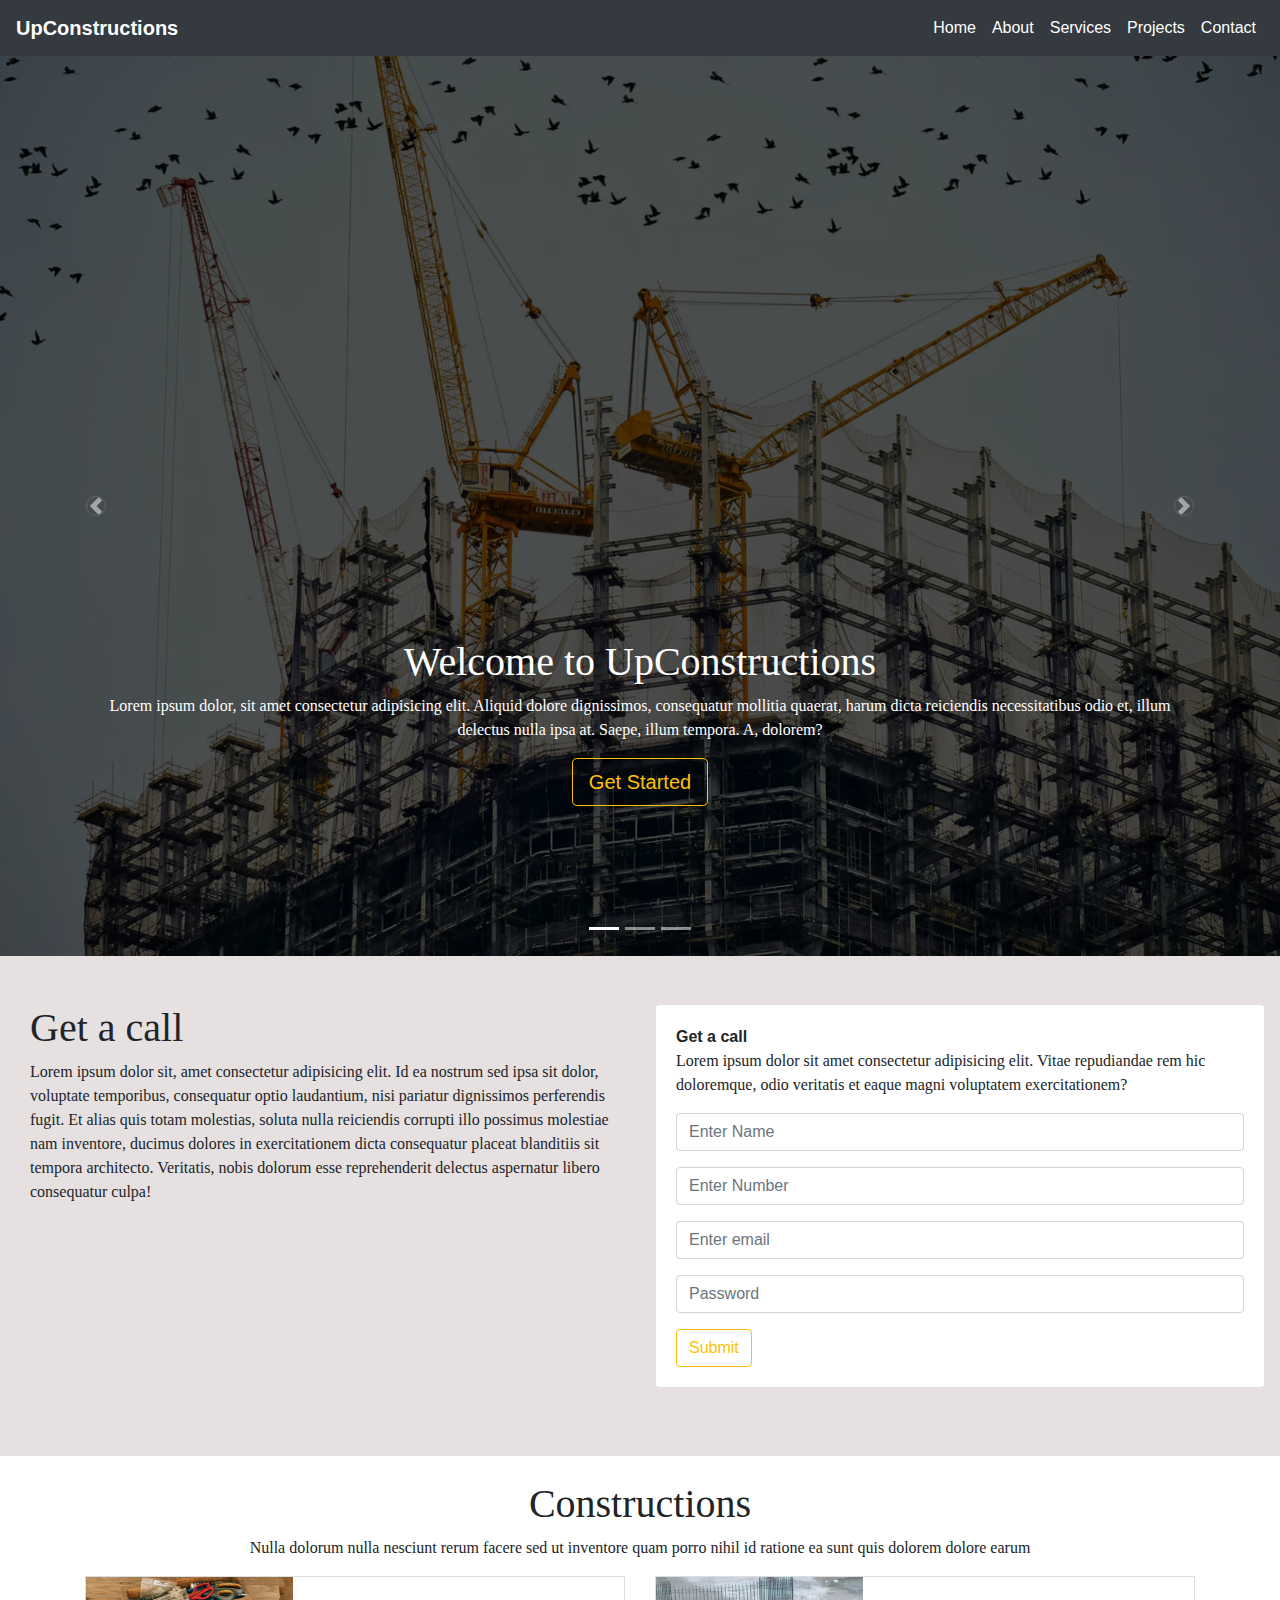
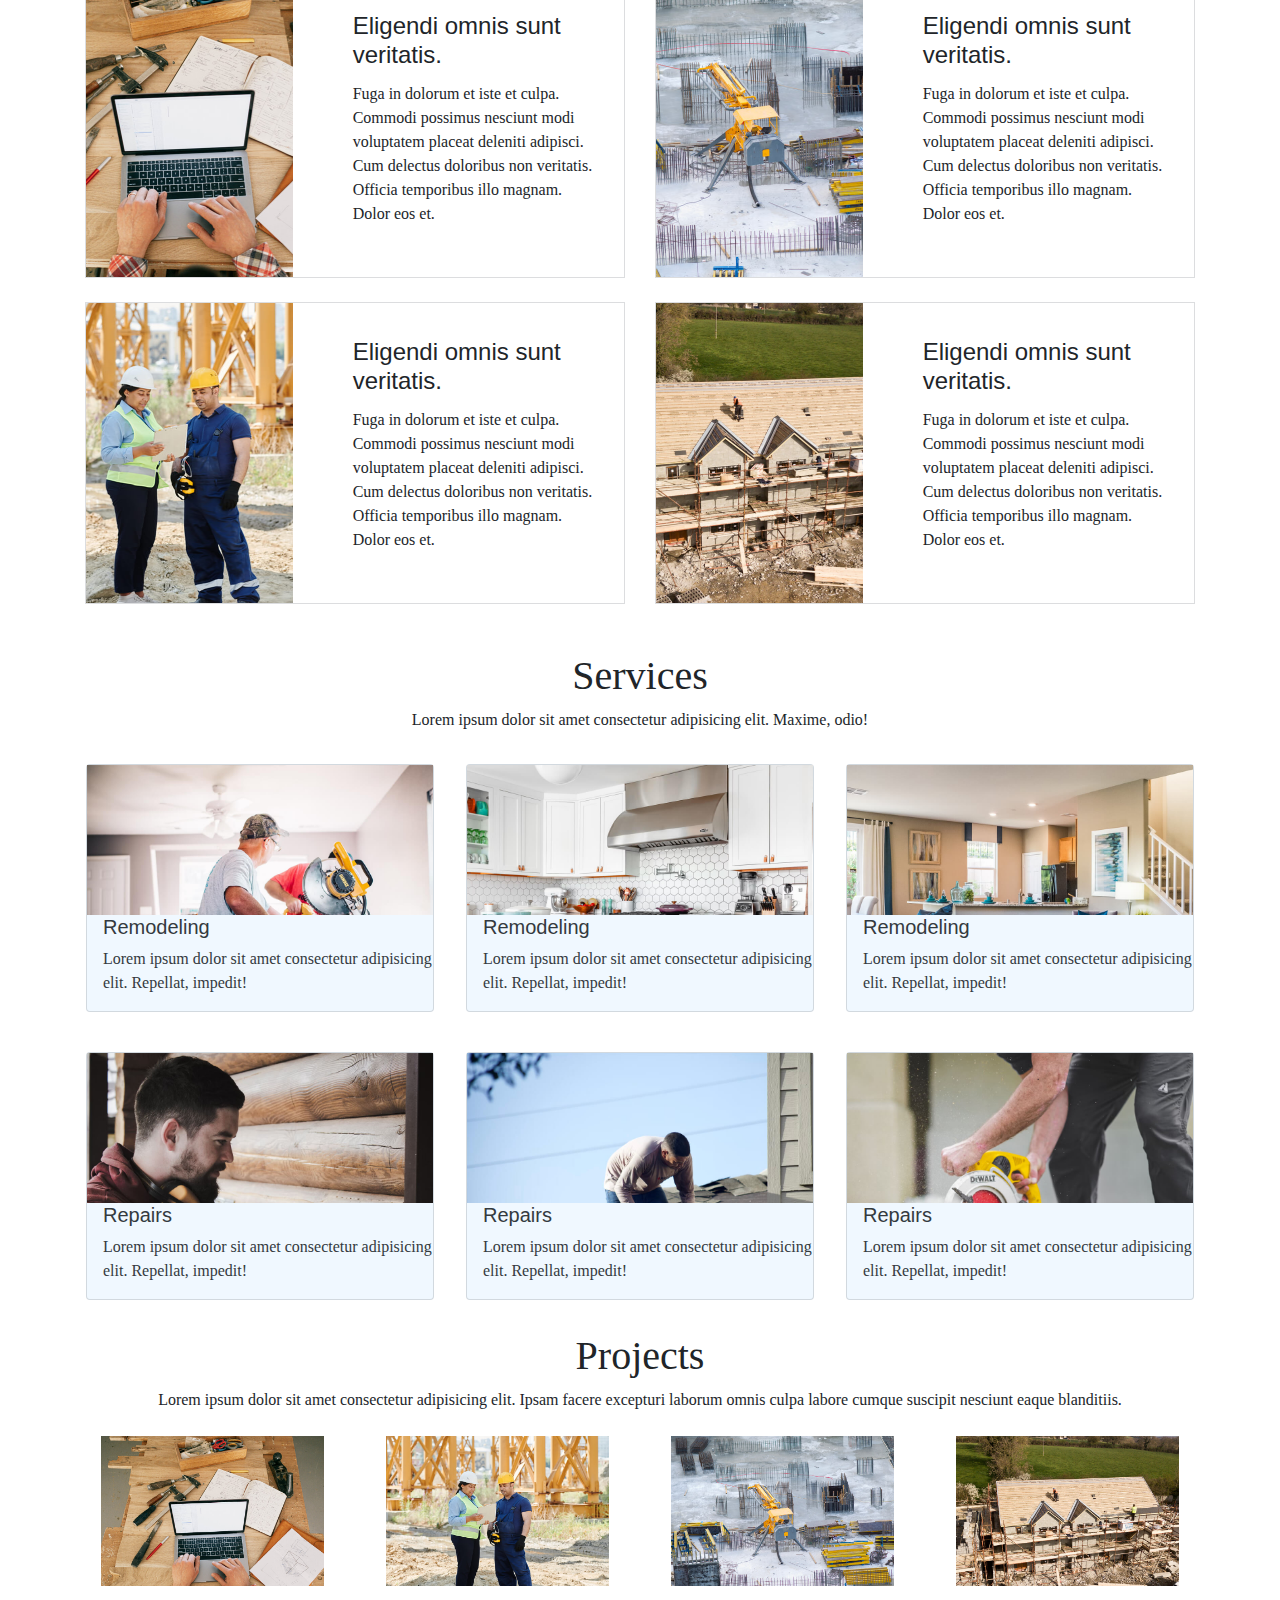
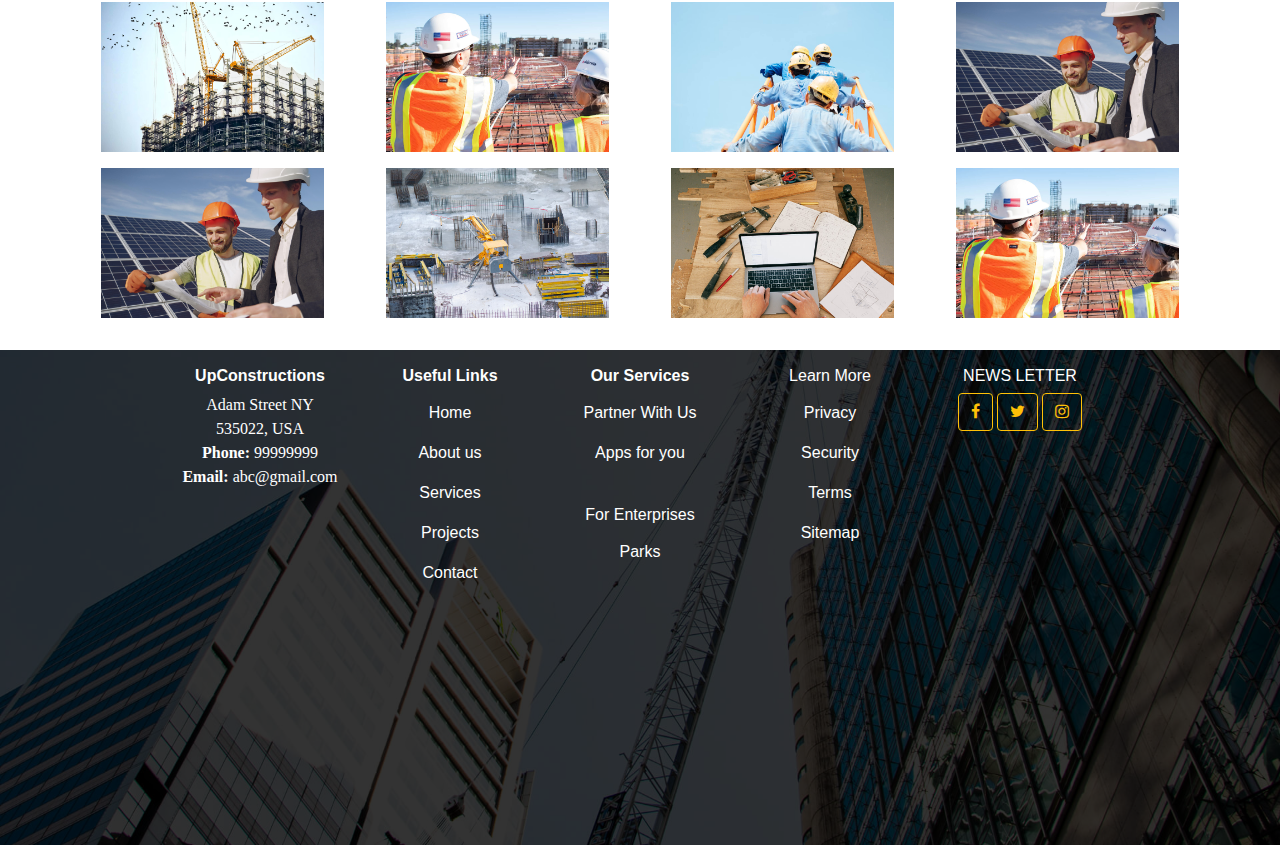
<file: index.html>
<!DOCTYPE html>
<html lang="en">
<head>
    <meta charset="UTF-8">
    <meta http-equiv="X-UA-Compatible" content="IE=edge">
    <meta name="viewport" content="width=device-width, initial-scale=1.0">
    <title>Home</title>
    <link rel="stylesheet" href="styles.css">
    <link rel="icon" href="img/iconImage.png">
    <link rel="stylesheet" href="https://cdn.jsdelivr.net/npm/bootstrap@4.4.1/dist/css/bootstrap.min.css" integrity="sha384-Vkoo8x4CGsO3+Hhxv8T/Q5PaXtkKtu6ug5TOeNV6gBiFeWPGFN9MuhOf23Q9Ifjh" crossorigin="anonymous">
    <link rel="stylesheet" href="https://cdnjs.cloudflare.com/ajax/libs/font-awesome/4.7.0/css/font-awesome.min.css">

</head>
<body>
        
    <nav class="navbar navbar-expand-lg navbar-dark bg-dark text-white">
        <a class="navbar-brand" href="#">
            <strong class="text-white">UpConstructions</strong>
        </a>
        <button class="navbar-toggler" type="button" data-toggle="collapse" data-target="#navbarSupportedContent" aria-controls="navbarSupportedContent" aria-expanded="false" aria-label="Toggle navigation">
          <span class="navbar-toggler-icon"></span>
        </button>
      
        <div class="collapse navbar-collapse" id="navbarSupportedContent">
          <ul class="navbar-nav ml-auto">
            <li class="nav-item active">
              <a class="nav-link" href="index.html">Home <span class="sr-only">(current)</span></a>
            </li>
            <li class="nav-item active">
              <a class="nav-link" href="About.html">About</a>
            </li>
            <li class="nav-item active">
                <a class="nav-link" href="Services.html">Services</a>
            </li>
            <li class="nav-item active">
                <a class="nav-link" href="Projects.html">Projects</a>
            </li>
            <li class="nav-item active">
                <a class="nav-link" href="Contact.html">Contact</a>
            </li>
          </ul>
        </div>
      </nav>
        
    
        <div id="myCarousel" class="carousel slide" data-ride="carousel">
            <ol class="carousel-indicators">
                <li data-target="#myCarousel" data-slide-to="0" class="active"></li>
                <li data-target="#myCarousel" data-slide-to="1"></li>
                <li data-target="#myCarousel" data-slide-to="2"></li>
            </ol>
            <div class="carousel-inner">
                <div class="carousel-item active">
                    <div class="overlay-img" style="background-image: url(img/hero-carousel-1.jpg);"></div>
                    <div class="container carousel-container text-center">
                        <h1>Welcome to UpConstructions</h1>
                        <p>Lorem ipsum dolor, sit amet consectetur adipisicing elit. Aliquid dolore dignissimos, consequatur mollitia quaerat, harum dicta reiciendis necessitatibus odio et, illum delectus nulla ipsa at. Saepe, illum tempora. A, dolorem?</p>
                        <a href="index.html" class="btn btn-lg btn-outline-warning">
                            Get Started
                        </a>
                    </div>
                </div>
    
                <div class="carousel-item">
                    <div class="overlay-img" style="background-image: url(img/hero-carousel-2.jpg);"></div>
                    <div class="container carousel-container text-center">
                        <h1>Welcome to UpConstructions</h1>
                        <p>Lorem ipsum dolor, sit amet consectetur adipisicing elit. Aliquid dolore dignissimos, consequatur mollitia quaerat, harum dicta reiciendis necessitatibus odio et, illum delectus nulla ipsa at. Saepe, illum tempora. A, dolorem?</p>
                        <a href="index.html" class="btn btn-lg btn-outline-warning">
                            Get Started
                        </a>
                    </div>
                </div>
    
                <div class="carousel-item">
                    <div class="overlay-img" style="background-image: url(img/hero-carousel-3.jpg);"></div>
                    <div class="container carousel-container text-center">
                        <h1>Welcome to UpConstructions</h1>
                        <p>Lorem ipsum dolor, sit amet consectetur adipisicing elit. Aliquid dolore dignissimos, consequatur mollitia quaerat, harum dicta reiciendis necessitatibus odio et, illum delectus nulla ipsa at. Saepe, illum tempora. A, dolorem?</p>
                        <a href="index.html" class="btn btn-lg btn-outline-warning">
                            Get Started
                        </a>
                    </div>
                </div>
    
                <a href="#myCarousel" class="carousel-control-prev" role="button" data-slide="prev">
                    <span class="sr-only">Previus</span>
                    <span class="carousel-control-prev-icon carousel-icon" aria-hidden="true"></span>
                </a>
                <a href="#myCarousel" class="carousel-control-next" role="button" data-slide="prev">
                    <span class="sr-only">Previus</span>
                    <span class="carousel-control-next-icon carousel-icon" aria-hidden="true"></span>
                </a>
            </div>
        </div>
        
        <section class="getCall">
            <div class="container-fluid">
                <div class="row">
                    <div class="col-md-6">
                        <div class="container mt-5">
                            <h1>Get a call</h1>
                            <p>Lorem ipsum dolor sit, amet consectetur adipisicing elit. Id ea nostrum sed ipsa sit dolor, voluptate temporibus, consequatur optio laudantium, nisi pariatur dignissimos perferendis fugit. Et alias quis totam molestias, soluta nulla reiciendis corrupti illo possimus molestiae nam inventore, ducimus dolores in exercitationem dicta consequatur placeat blanditiis sit tempora architecto. Veritatis, nobis dolorum esse reprehenderit delectus aspernatur libero consequatur culpa!</p>
                        </div>  
                    </div>
                    <div class="col-md-6 mt-5">
                        <div class="card">
                            <div class="card-body">
                                <strong>Get a call</strong>
                                <p>Lorem ipsum dolor sit amet consectetur adipisicing elit. Vitae repudiandae rem hic doloremque, odio veritatis et eaque magni voluptatem exercitationem?</p>
                                <form>
                                    <div class="form-group">
                                        
                                        <input type="email" class="form-control" id="exampleInputEmail1" aria-describedby="emailHelp" placeholder="Enter Name">
                                    </div>
                                    <div class="form-group">
                                        
                                        <input type="email" class="form-control" id="exampleInputEmail1" aria-describedby="emailHelp" placeholder="Enter Number">
                                    </div>
                                    <div class="form-group">
                                    
                                        <input type="email" class="form-control" id="exampleInputEmail1" aria-describedby="emailHelp" placeholder="Enter email">
                                    </div>
                                    <div class="form-group">
                                    
                                        <input type="password" class="form-control" id="exampleInputPassword1" placeholder="Password">
                                    </div>
                                    <button type="submit" class="btn  btn-outline-warning">Submit</button>
                                </form>
                            </div>
                        </div>
                    </div>
                </div>
            </div>
        </section>

        <section id="constructions" class="constructions">
            <div class="container mb-4">
      
              <div class="section-header mt-4 text-center">
                <h1>Constructions</h1>
                <p>Nulla dolorum nulla nesciunt rerum facere sed ut inventore quam porro nihil id ratione ea sunt quis dolorem dolore earum</p>
              </div>
      
              <div class="row">
                    <div class="col-lg-6">
                        <div class="card-item">
                            <div class="row">
                                <div class="col-xl-5">
                                    <div class="card-bg" style="background-image: url(img/constructions-1.jpg);"></div>
                                </div>
                                <div class="col-xl-7 d-flex align-items-center">
                                    <div class="card-body">
                                        <h4 class="card-title">Eligendi omnis sunt veritatis.</h4>
                                        <p>Fuga in dolorum et iste et culpa. Commodi possimus nesciunt modi voluptatem placeat deleniti adipisci. Cum delectus doloribus non veritatis. Officia temporibus illo magnam. Dolor eos et.</p>
                                    </div>
                                </div>
                            </div>
                        </div>
                    </div>
                    <div class="col-lg-6">
                        <div class="card-item">
                            <div class="row">
                                <div class="col-xl-5">
                                    <div class="card-bg" style="background-image: url(img/constructions-3.jpg);"></div>
                                </div>
                                <div class="col-xl-7 d-flex align-items-center">
                                    <div class="card-body">
                                        <h4 class="card-title">Eligendi omnis sunt veritatis.</h4>
                                        <p>Fuga in dolorum et iste et culpa. Commodi possimus nesciunt modi voluptatem placeat deleniti adipisci. Cum delectus doloribus non veritatis. Officia temporibus illo magnam. Dolor eos et.</p>
                                    </div>
                                </div>
                            </div>
                        </div>
                    </div>
              </div>
              <div class="row mt-4">
                    <div class="col-lg-6">
                        <div class="card-item">
                            <div class="row">
                                <div class="col-xl-5">
                                    <div class="card-bg" style="background-image: url(img/constructions-2.jpg);"></div>
                                </div>
                                <div class="col-xl-7 d-flex align-items-center">
                                    <div class="card-body">
                                        <h4 class="card-title">Eligendi omnis sunt veritatis.</h4>
                                        <p>Fuga in dolorum et iste et culpa. Commodi possimus nesciunt modi voluptatem placeat deleniti adipisci. Cum delectus doloribus non veritatis. Officia temporibus illo magnam. Dolor eos et.</p>
                                    </div>
                                </div>
                            </div>
                        </div>
                    </div>
            
                    <div class="col-lg-6">
                        <div class="card-item">
                            <div class="row">
                                <div class="col-xl-5">
                                    <div class="card-bg" style="background-image: url(img/constructions-4.jpg);"></div>
                                </div>
                                <div class="col-xl-7 d-flex align-items-center">
                                    <div class="card-body">
                                        <h4 class="card-title">Eligendi omnis sunt veritatis.</h4>
                                        <p>Fuga in dolorum et iste et culpa. Commodi possimus nesciunt modi voluptatem placeat deleniti adipisci. Cum delectus doloribus non veritatis. Officia temporibus illo magnam. Dolor eos et.</p>
                                    </div>
                                </div>
                            </div>
                        </div>
                    </div>
                </div>
            </div>
        </section>

        <section id="services" class="services section-bg">
            <div class="container services-container mt-5">
                <h1 class="text-center">Services</h1>
                <p class="text-center">Lorem ipsum dolor sit amet consectetur adipisicing elit. Maxime, odio!</p>
              <div class="row mt-4">
                <div class="col-md-4">
                    
                        <a href="services.html" class="nav-link text-dark">
                            <div class="row">
                                    <div class="col-md-12">
                                        <div class="card">
                                            <div class="indexServices" style="background-image: url(img/remodeling-1.jpg);">
                                                
                                            </div>
                                            <div class="ml-3">
                                                <h5 class="">Remodeling</h5>
                                                <p class="">Lorem ipsum dolor sit amet consectetur adipisicing elit. Repellat, impedit!</p>
                                            </div>
                                        </div>
                                    </div>
                            </div>
                        </a>
                </div>
                <div class="col-md-4">
                    
                    <a href="services.html" class="nav-link text-dark">
                        <div class="row">
                                <div class="col-md-12">
                                    <div class="card">
                                        <div class="indexServices" style="background-image: url(img/remodeling-2.jpg);">
                                                
                                        </div>
                                        <div class="ml-3">
                                            <h5 class="">Remodeling</h5>
                                            <p class="">Lorem ipsum dolor sit amet consectetur adipisicing elit. Repellat, impedit!</p>
                                        </div>
                                    </div>
                                </div>
                        </div>
                    </a>
                </div>
                <div class="col-md-4">
                    
                    <a href="services.html" class="nav-link text-dark">
                        <div class="row">
                                <div class="col-md-12">
                                    <div class="card">
                                        <div class="indexServices" style="background-image: url(img/remodeling-3.jpg);">
                                                
                                        </div>
                                        <div class="ml-3">
                                            <h5 class="">Remodeling</h5>
                                            <p class="">Lorem ipsum dolor sit amet consectetur adipisicing elit. Repellat, impedit!</p>
                                        </div>
                                    </div>
                                </div>
                        </div>
                    </a>
                </div>
            </div>
            
            <div class="row mt-4 mb-4">
                <div class="col-md-4">
                    
                        <a href="services.html" class="nav-link text-dark">
                            <div class="row">
                                    <div class="col-md-12">
                                        <div class="card">
                                            <div class="indexServices" style="background-image: url(img/repairs-1.jpg);">
                                                
                                            </div>
                                            <div class="ml-3">
                                                <h5 class="">Repairs</h5>
                                                <p class="">Lorem ipsum dolor sit amet consectetur adipisicing elit. Repellat, impedit!</p>
                                            </div>
                                        </div>
                                    </div>
                            </div>
                        </a>
                </div>
                <div class="col-md-4">
                    
                    <a href="services.html" class="nav-link text-dark">
                        <div class="row">
                                <div class="col-md-12">
                                    <div class="card">
                                        <div class="indexServices" style="background-image: url(img/repairs-2.jpg);">
                                                
                                        </div>
                                        <div class="ml-3">
                                            <h5 class="">Repairs</h5>
                                            <p class="">Lorem ipsum dolor sit amet consectetur adipisicing elit. Repellat, impedit!</p>
                                        </div>
                                    </div>
                                </div>
                        </div>
                    </a>
                </div>
                <div class="col-md-4">
                    
                    <a href="services.html" class="nav-link text-dark">
                        <div class="row">
                                <div class="col-md-12">
                                    <div class="card">
                                        <div class="indexServices" style="background-image: url(img/repairs-3.jpg);">
                                                
                                        </div>
                                        <div class="ml-3">
                                            <h5 class="">Repairs</h5>
                                            <p class="">Lorem ipsum dolor sit amet consectetur adipisicing elit. Repellat, impedit!</p>
                                        </div>
                                    </div>
                                </div>
                        </div>
                    </a>
                </div>
            </div>
            </div>
          </section>

          <section class="projects">
            <div class="container mt-4">
                <div>
                    <h1 class="text-center">Projects</h1>
                    <p class="text-center">Lorem ipsum dolor sit amet consectetur adipisicing elit. Ipsam facere excepturi laborum omnis culpa labore cumque suscipit nesciunt eaque blanditiis.</p>
                </div>
                <div class="row">
                    <div class="col-md-3">
                        <a href="projects.html" class="nav-link">
                            <div class="col-md-12">
                                <div class="project-card" style="background-image: url(img/constructions-1.jpg);">

                                </div>
                            </div>
                        </a>
                    </div>
                    <div class="col-md-3">
                        <a href="projects.html" class="nav-link">
                            <div class="col-md-12">
                                <div class="project-card" style="background-image: url(img/constructions-2.jpg);">

                                </div>
                            </div>
                        </a>
                    </div>
                    <div class="col-md-3">
                        <a href="projects.html" class="nav-link">
                            <div class="col-md-12">
                                <div class="project-card" style="background-image: url(img/constructions-3.jpg);">

                                </div>
                            </div>
                        </a>
                    </div>
                    <div class="col-md-3">
                        <a href="projects.html" class="nav-link">
                            <div class="col-md-12">
                                <div class="project-card" style="background-image: url(img/constructions-4.jpg);">

                                </div>
                            </div>
                        </a>
                    </div>
                </div>
                <div class="row">
                    <div class="col-md-3">
                        <a href="projects.html" class="nav-link">
                            <div class="col-md-12">
                                <div class="project-card" style="background-image: url(img/hero-carousel-1.jpg);">

                                </div>
                            </div>
                        </a>
                    </div>
                    <div class="col-md-3">
                        <a href="projects.html" class="nav-link">
                            <div class="col-md-12">
                                <div class="project-card" style="background-image: url(img/hero-carousel-2.jpg);">

                                </div>
                            </div>
                        </a>
                    </div>
                    <div class="col-md-3">
                        <a href="projects.html" class="nav-link">
                            <div class="col-md-12">
                                <div class="project-card" style="background-image: url(img/hero-carousel-3.jpg);">

                                </div>
                            </div>
                        </a>
                    </div>
                    <div class="col-md-3">
                        <a href="projects.html" class="nav-link">
                            <div class="col-md-12">
                                <div class="project-card" style="background-image: url(img/hero-carousel-4.jpg);">

                                </div>
                            </div>
                        </a>
                    </div>
                </div>
                <div class="row">
                    <div class="col-md-3">
                        <a href="projects.html" class="nav-link">
                            <div class="col-md-12">
                                <div class="project-card" style="background-image: url(img/hero-carousel-4.jpg);">

                                </div>
                            </div>
                        </a>
                    </div>
                    <div class="col-md-3">
                        <a href="projects.html" class="nav-link">
                            <div class="col-md-12">
                                <div class="project-card" style="background-image: url(img/constructions-3.jpg);">

                                </div>
                            </div>
                        </a>
                    </div>
                    <div class="col-md-3">
                        <a href="projects.html" class="nav-link">
                            <div class="col-md-12">
                                <div class="project-card" style="background-image: url(img/constructions-1.jpg);">

                                </div>
                            </div>
                        </a>
                    </div>
                    <div class="col-md-3">
                        <a href="projects.html" class="nav-link">
                            <div class="col-md-12">
                                <div class="project-card" style="background-image: url(img/hero-carousel-2.jpg);">

                                </div>
                            </div>
                        </a>
                    </div>
                </div>
            </div>
          </section>


          <footer>
            <div class="footer">
                <div class="overlay-img" style="background-image: url(img/footer-bg.jpg);"></div>
                <div class="container mt-4 justify-content-center text-center">
                    <div class="row  text-white">
                        <div class="col-md-1"></div>
                        <div class="col-md-2 mb-5">
                            <p>
                                <h6><strong>UpConstructions</strong></h6>
                                 <p> Adam Street
                                    NY 535022, USA</span> <br/>
                                <span><strong>Phone: </strong>99999999</span>
                                <span><strong>Email: </strong>abc@gmail.com</span>
                            </p>
                            </p>
                            
                        </div>
                        <div class="col-md-2 mb-5">
                            <p>
                                <h6><strong>Useful Links</strong></h6>
                                <a href="#" class="nav-link text-white">Home</a>
                                <a href="#" class="nav-link text-white">About us</a>
                                <a href="#" class="nav-link text-white">Services</a>
                                <a href="#" class="nav-link text-white">Projects</a>
                                <a href="#" class="nav-link text-white">Contact</a>
                            </p>
                        </div>
                        <div class="col-md-2">
                            <div class="row">
                                <div class="col-md-12">
                                    <p>
                                        <h6><strong>Our Services</strong></h6>
                                        <a href="#" class="nav-link text-white">Partner With Us</a>
                                        <a href="#" class="nav-link text-white">Apps for you</a>
                                    </p>
                                </div>
                            </div>
                            <div class="row">
                                <div class="col-md-12">
                                    <p>
                                        <h6>For Enterprises</h6>
                                        <a href="#" class="nav-link text-white">Parks</a>
                                    </p>
                                </div>
                            </div>
                        </div>
                        <div class="col-md-2">
                            <p>
                                <h6>Learn More</h6>
                                <a href="#" class="nav-link text-white">Privacy</a>
                                <a href="#" class="nav-link text-white">Security</a>
                                <a href="#" class="nav-link text-white">Terms</a>
                                <a href="#" class="nav-link text-white">Sitemap</a>
        
                            </p>
                        </div>
                        <div class="col-md-2">
                            <p>
                                <h6>NEWS LETTER</h6>
                                <a href="#" class="btn btn-outline-warning"><i class="fa fa-facebook"></i></a>
                                <a href="#" class="btn btn-outline-warning"><i class="fa fa-twitter"></i></i></a>
                                <a href="#" class="btn btn-outline-warning"><i class="fa fa-instagram"></i></i></a>
                                
                            </p>
                            
                        </div>
                        <div class="col-md-1"></div>
                    </div>
                </div>
            </div>
        </footer>

    <script src="https://code.jquery.com/jquery-3.4.1.slim.min.js" integrity="sha384-J6qa4849blE2+poT4WnyKhv5vZF5SrPo0iEjwBvKU7imGFAV0wwj1yYfoRSJoZ+n" crossorigin="anonymous"></script>
    <script src="https://cdn.jsdelivr.net/npm/popper.js@1.16.0/dist/umd/popper.min.js" integrity="sha384-Q6E9RHvbIyZFJoft+2mJbHaEWldlvI9IOYy5n3zV9zzTtmI3UksdQRVvoxMfooAo" crossorigin="anonymous"></script>
    <script src="https://cdn.jsdelivr.net/npm/bootstrap@4.4.1/dist/js/bootstrap.min.js" integrity="sha384-wfSDF2E50Y2D1uUdj0O3uMBJnjuUD4Ih7YwaYd1iqfktj0Uod8GCExl3Og8ifwB6" crossorigin="anonymous"></script>
</body>
</html>
</file>
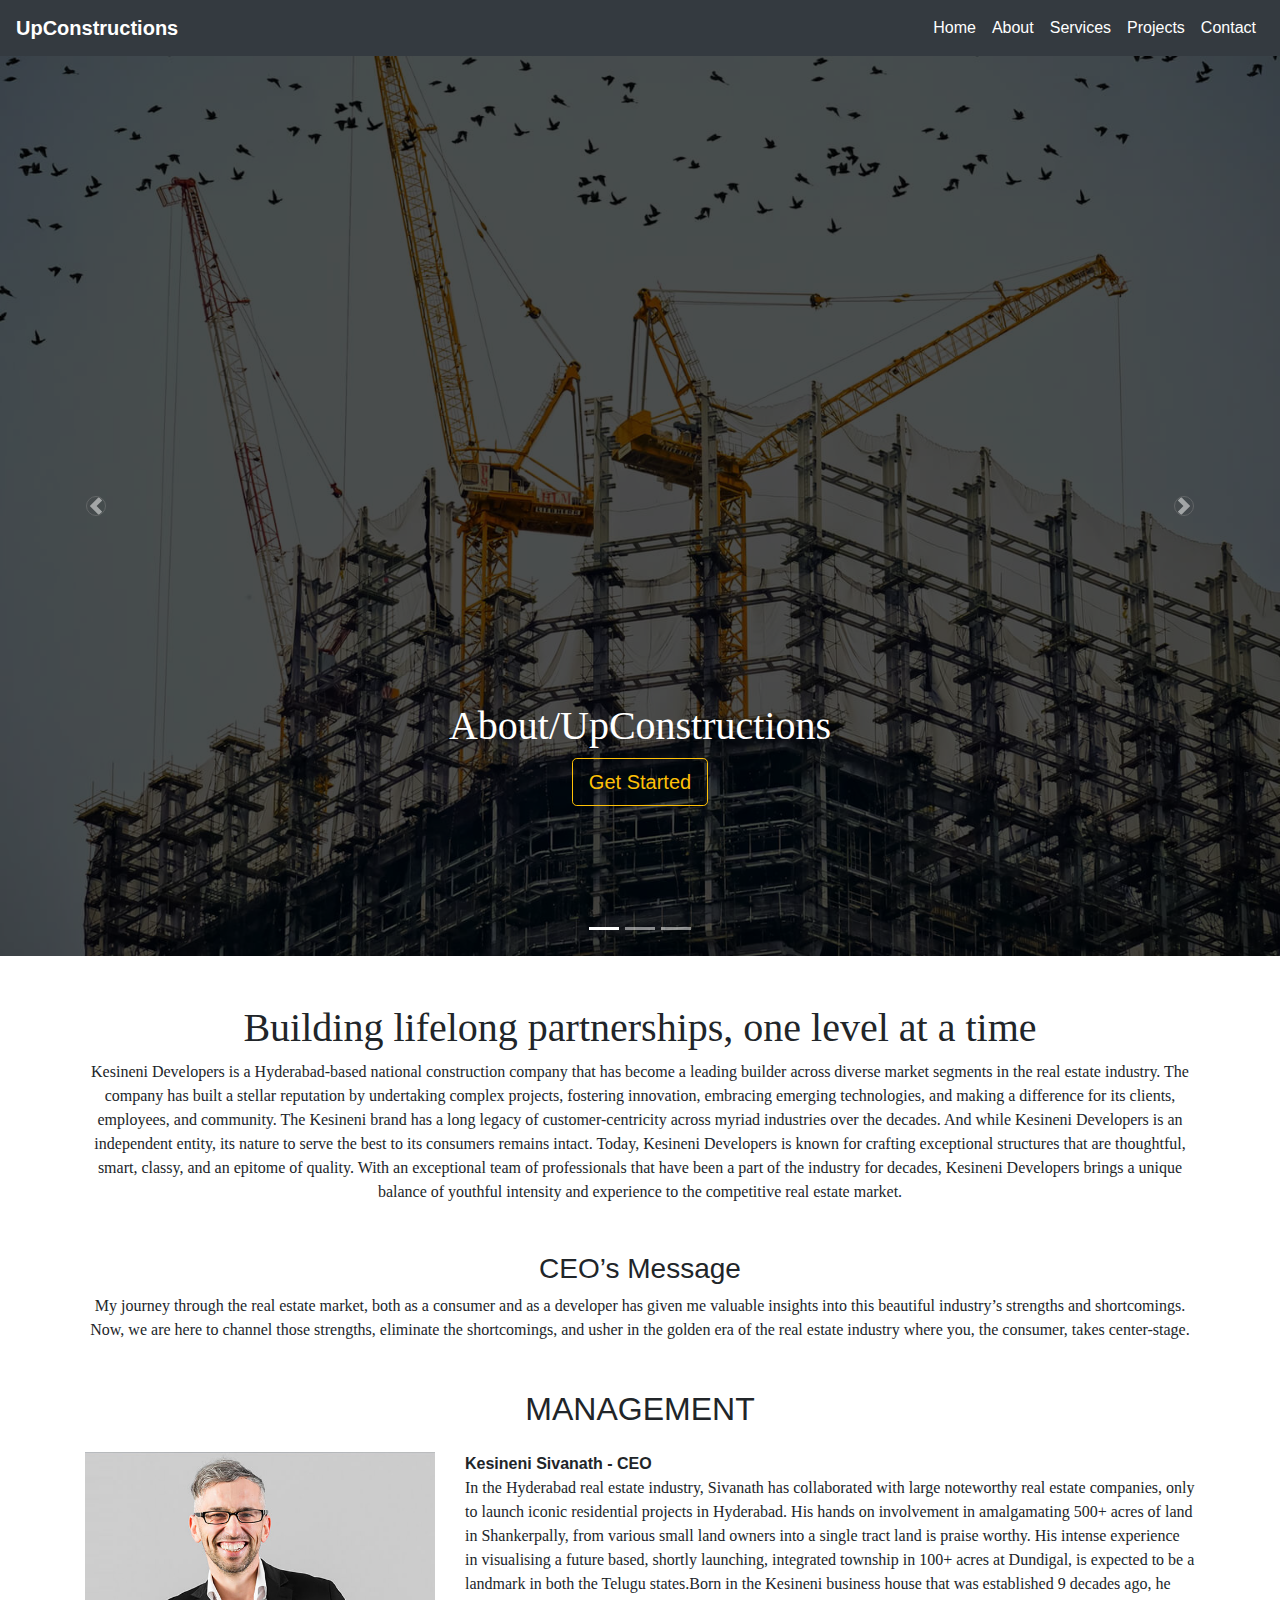
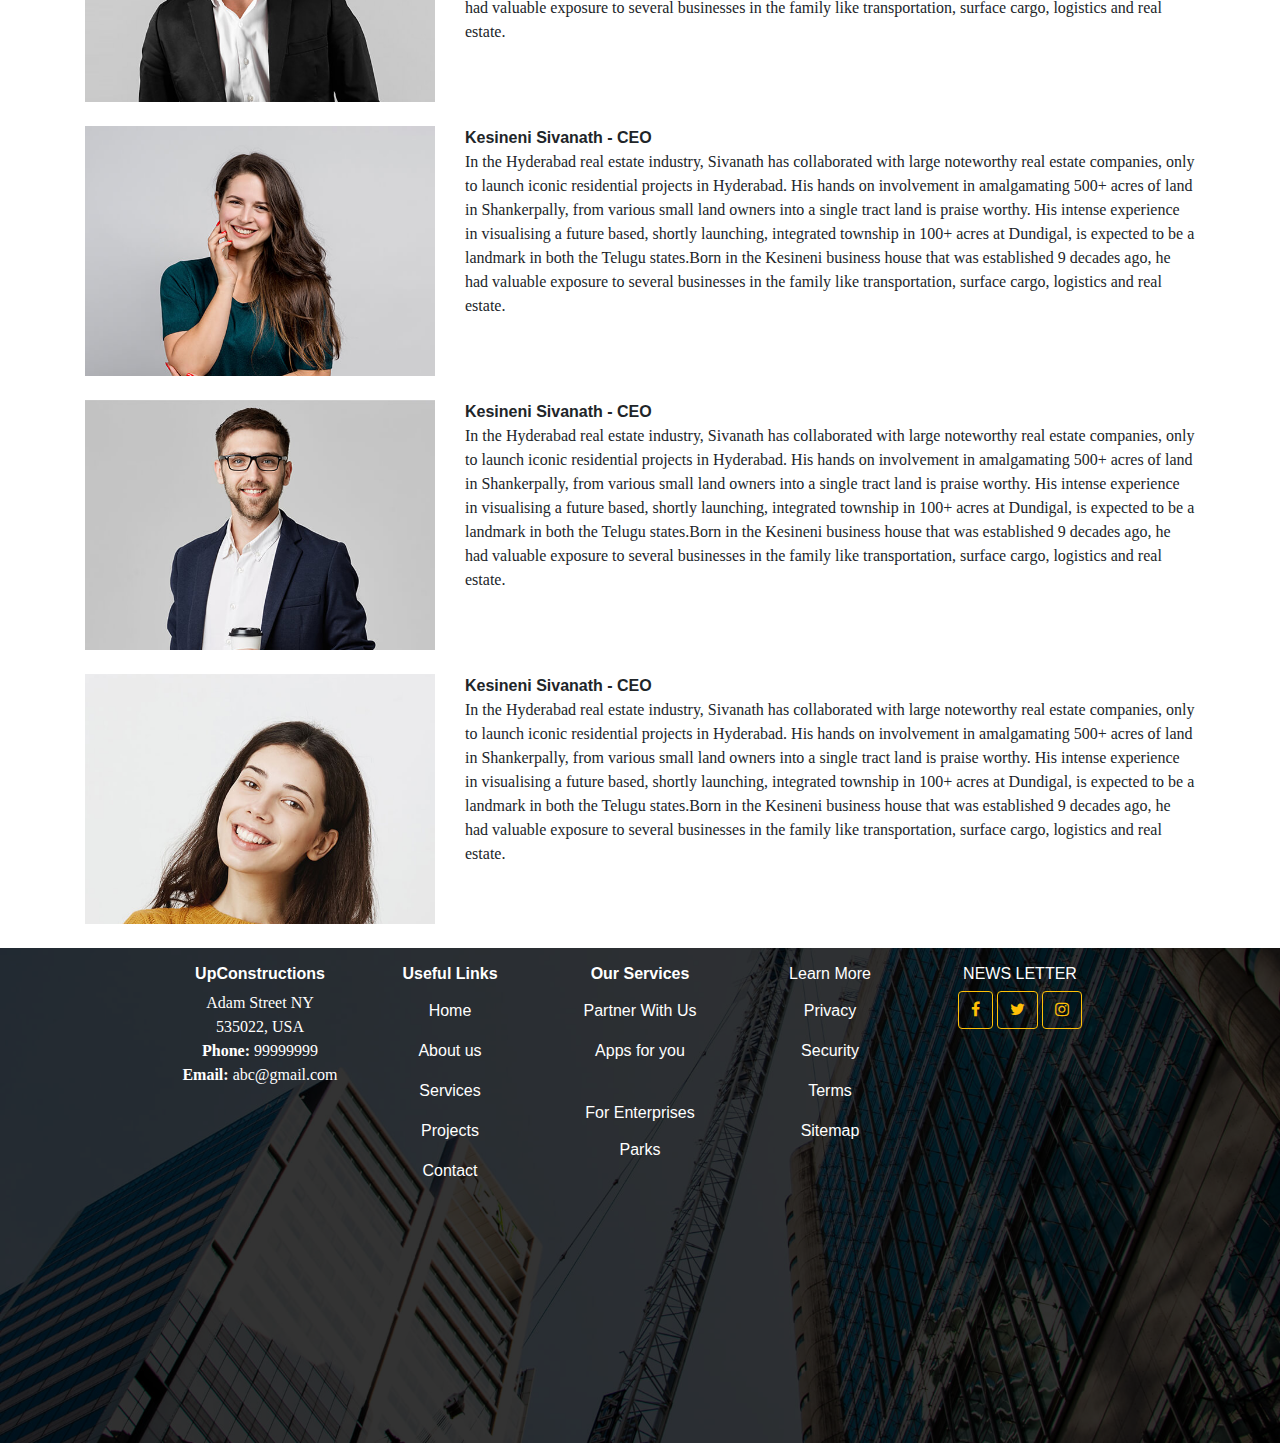
<file: About.html>
<!DOCTYPE html>
<html lang="en">
<head>
    <meta charset="UTF-8">
    <meta http-equiv="X-UA-Compatible" content="IE=edge">
    <meta name="viewport" content="width=device-width, initial-scale=1.0">
    <title>About</title>
    <link rel="stylesheet" href="styles.css">
    <link rel="icon" href="img/iconImage.png">
    <link rel="stylesheet" href="https://cdn.jsdelivr.net/npm/bootstrap@4.4.1/dist/css/bootstrap.min.css" integrity="sha384-Vkoo8x4CGsO3+Hhxv8T/Q5PaXtkKtu6ug5TOeNV6gBiFeWPGFN9MuhOf23Q9Ifjh" crossorigin="anonymous">
    <link rel="stylesheet" href="https://cdnjs.cloudflare.com/ajax/libs/font-awesome/4.7.0/css/font-awesome.min.css">
</head>
<body>
    <nav class="navbar navbar-expand-lg navbar-dark bg-dark text-white">
        <a class="navbar-brand" href="#">
            <strong>UpConstructions</strong>
        </a>
        <button class="navbar-toggler" type="button" data-toggle="collapse" data-target="#navbarSupportedContent" aria-controls="navbarSupportedContent" aria-expanded="false" aria-label="Toggle navigation">
          <span class="navbar-toggler-icon"></span>
        </button>
      
        <div class="collapse navbar-collapse" id="navbarSupportedContent">
          <ul class="navbar-nav ml-auto">
            <li class="nav-item active">
              <a class="nav-link" href="index.html">Home <span class="sr-only">(current)</span></a>
            </li>
            <li class="nav-item active">
              <a class="nav-link" href="About.html">About</a>
            </li>
            <li class="nav-item active">
                <a class="nav-link" href="Services.html">Services</a>
            </li>
            <li class="nav-item active">
                <a class="nav-link" href="Projects.html">Projects</a>
            </li>
            <li class="nav-item active">
                <a class="nav-link" href="Contact.html">Contact</a>
            </li>
          </ul>
        </div>
      </nav>
        
    
        <div id="myCarousel" class="carousel slide" data-ride="carousel">
            <ol class="carousel-indicators">
                <li data-target="#myCarousel" data-slide-to="0" class="active"></li>
                <li data-target="#myCarousel" data-slide-to="1"></li>
                <li data-target="#myCarousel" data-slide-to="2"></li>
            </ol>
            <div class="carousel-inner">
                <div class="carousel-item active">
                    <div class="overlay-img" style="background-image: url(img/hero-carousel-1.jpg);"></div>
                    <div class="container carousel-container text-center">
                        <h1>About/UpConstructions</h1>
                        <a href="index.html" class="btn btn-lg btn-outline-warning">
                            Get Started
                        </a>
                    </div>
                </div>
    
                <div class="carousel-item">
                    <div class="overlay-img" style="background-image: url(img/hero-carousel-2.jpg);"></div>
                    <div class="container carousel-container text-center">
                        <h1>About/UpConstructions</h1>
                        <a href="index.html" class="btn btn-lg btn-outline-warning">
                            Get Started
                        </a>
                    </div>
                </div>
    
                <div class="carousel-item">
                    <div class="overlay-img" style="background-image: url(img/hero-carousel-3.jpg);"></div>
                    <div class="container carousel-container text-center">
                        <h1>About/UpConstructions</h1>
                        <a href="index.html" class="btn btn-lg btn-outline-warning">
                            Get Started
                        </a>
                    </div>
                </div>
    
                <a href="#myCarousel" class="carousel-control-prev" role="button" data-slide="prev">
                    <span class="sr-only">Previus</span>
                    <span class="carousel-control-prev-icon carousel-icon" aria-hidden="true"></span>
                </a>
                <a href="#myCarousel" class="carousel-control-next" role="button" data-slide="prev">
                    <span class="sr-only">Previus</span>
                    <span class="carousel-control-next-icon carousel-icon" aria-hidden="true"></span>
                </a>
            </div>
        </div>

        <section class="history">
            <div class="container mt-5">
                <div class="mb-5 text-center">
                    <h1>
                        Building lifelong partnerships,
                        one level at a time
                    </h1>
                    <p>
                        Kesineni Developers is a Hyderabad-based national construction company that has become a leading builder across diverse market segments in the real estate industry. The company has built a stellar reputation by undertaking complex projects, fostering innovation, embracing emerging technologies, and making a difference for its clients, employees, and community.

                        The Kesineni brand has a long legacy of customer-centricity across myriad industries over the decades. And while Kesineni Developers is an independent entity, its nature to serve the best to its consumers remains intact. Today, Kesineni Developers is known for crafting exceptional structures that are thoughtful, smart, classy, and an epitome of quality. With an exceptional team of professionals that have been a part of the industry for decades, Kesineni Developers brings a unique balance of youthful intensity and experience to the competitive real estate market.
                    </p>
                </div>
            </div>
        </section>
                
        <section>
            <div class="container mt-5">
                <div class="CEOmsg text-center">
                    <h3>CEO’s Message</h3>
                    <p>My journey through the real estate market, both as a consumer and as a developer has given me valuable insights into this beautiful industry’s strengths and shortcomings. Now, we are here to channel those strengths, eliminate the shortcomings, and usher in the golden era of the real estate industry where you, the consumer, takes center-stage. </p>
                </div>
            </div>
        </section>

        <section>
            <div class="container mt-5">
                <div class="text-center">
                    <h2>MANAGEMENT</h2>
                </div>
                <div class="row mt-4">
                    <div class="col-md-4">
                        <div class="team" style="background-image: url(img/team-1.jpg);">

                        </div>
                    </div>
                    <div class="col-md-8">
                        <strong>Kesineni Sivanath - CEO</strong>
                        <p>In the Hyderabad real estate industry, Sivanath has collaborated with large noteworthy real estate companies, only to launch iconic residential projects in Hyderabad. His hands on involvement in amalgamating 500+ acres of land in Shankerpally, from various small land owners into a single tract land is praise worthy. His intense experience in visualising a future based, shortly launching, integrated township in 100+ acres at Dundigal, is expected to be a landmark in both the Telugu states.Born in the Kesineni business house that was established 9 decades ago, he had valuable exposure to several businesses in the family like transportation, surface cargo, logistics and real estate. </p>
                    </div>
                </div>
                <div class="row mt-4">
                    <div class="col-md-4">
                        <div class="team" style="background-image: url(img/team-2.jpg);">

                        </div>
                    </div>
                    <div class="col-md-8">
                        <strong>Kesineni Sivanath - CEO</strong>
                        <p>In the Hyderabad real estate industry, Sivanath has collaborated with large noteworthy real estate companies, only to launch iconic residential projects in Hyderabad. His hands on involvement in amalgamating 500+ acres of land in Shankerpally, from various small land owners into a single tract land is praise worthy. His intense experience in visualising a future based, shortly launching, integrated township in 100+ acres at Dundigal, is expected to be a landmark in both the Telugu states.Born in the Kesineni business house that was established 9 decades ago, he had valuable exposure to several businesses in the family like transportation, surface cargo, logistics and real estate. </p>
                    </div>
                </div>
                <div class="row mt-4">
                    <div class="col-md-4">
                        <div class="team" style="background-image: url(img/team-3.jpg);">

                        </div>
                    </div>
                    <div class="col-md-8">
                        <strong>Kesineni Sivanath - CEO</strong>
                        <p>In the Hyderabad real estate industry, Sivanath has collaborated with large noteworthy real estate companies, only to launch iconic residential projects in Hyderabad. His hands on involvement in amalgamating 500+ acres of land in Shankerpally, from various small land owners into a single tract land is praise worthy. His intense experience in visualising a future based, shortly launching, integrated township in 100+ acres at Dundigal, is expected to be a landmark in both the Telugu states.Born in the Kesineni business house that was established 9 decades ago, he had valuable exposure to several businesses in the family like transportation, surface cargo, logistics and real estate. </p>
                    </div>
                </div>
                <div class="row mt-4">
                    <div class="col-md-4">
                        <div class="team" style="background-image: url(img/team-4.jpg);">

                        </div>
                    </div>
                    <div class="col-md-8">
                        <strong>Kesineni Sivanath - CEO</strong>
                        <p>In the Hyderabad real estate industry, Sivanath has collaborated with large noteworthy real estate companies, only to launch iconic residential projects in Hyderabad. His hands on involvement in amalgamating 500+ acres of land in Shankerpally, from various small land owners into a single tract land is praise worthy. His intense experience in visualising a future based, shortly launching, integrated township in 100+ acres at Dundigal, is expected to be a landmark in both the Telugu states.Born in the Kesineni business house that was established 9 decades ago, he had valuable exposure to several businesses in the family like transportation, surface cargo, logistics and real estate. </p>
                    </div>
                </div>
            </div>
        </section>
    <footer>
        <div class="footer">
            <div class="overlay-img" style="background-image: url(img/footer-bg.jpg);"></div>
            <div class="container mt-4 text-center">
                <div class="row  text-white">
                    <div class="col-md-1"></div>
                    <div class="col-md-2 mb-5">
                        <p>
                            <h6><strong>UpConstructions</strong></h6>
                             <p> Adam Street
                                NY 535022, USA</span> <br/>
                            <span><strong>Phone: </strong>99999999</span>
                            <span><strong>Email: </strong>abc@gmail.com</span>
                        </p>
                        </p>
                        
                    </div>
                    <div class="col-md-2 mb-5">
                        <p>
                            <h6><strong>Useful Links</strong></h6>
                            <a href="#" class="nav-link text-white">Home</a>
                            <a href="#" class="nav-link text-white">About us</a>
                            <a href="#" class="nav-link text-white">Services</a>
                            <a href="#" class="nav-link text-white">Projects</a>
                            <a href="#" class="nav-link text-white">Contact</a>
                        </p>
                    </div>
                    <div class="col-md-2">
                        <div class="row">
                            <div class="col-md-12">
                                <p>
                                    <h6><strong>Our Services</strong></h6>
                                    <a href="#" class="nav-link text-white">Partner With Us</a>
                                    <a href="#" class="nav-link text-white">Apps for you</a>
                                </p>
                            </div>
                        </div>
                        <div class="row">
                            <div class="col-md-12">
                                <p>
                                    <h6>For Enterprises</h6>
                                    <a href="#" class="nav-link text-white">Parks</a>
                                </p>
                            </div>
                        </div>
                    </div>
                    <div class="col-md-2">
                        <p>
                            <h6>Learn More</h6>
                            <a href="#" class="nav-link text-white">Privacy</a>
                            <a href="#" class="nav-link text-white">Security</a>
                            <a href="#" class="nav-link text-white">Terms</a>
                            <a href="#" class="nav-link text-white">Sitemap</a>
    
                        </p>
                    </div>
                    <div class="col-md-2">
                        <p>
                            <h6>NEWS LETTER</h6>
                            <a href="#" class="btn btn-outline-warning"><i class="fa fa-facebook"></i></a>
                            <a href="#" class="btn btn-outline-warning"><i class="fa fa-twitter"></i></i></a>
                            <a href="#" class="btn btn-outline-warning"><i class="fa fa-instagram"></i></i></a>
                            
                        </p>
                        
                    </div>
                    <div class="col-md-1"></div>
                </div>
            </div>
        </div>
    </footer>

<script src="https://code.jquery.com/jquery-3.4.1.slim.min.js" integrity="sha384-J6qa4849blE2+poT4WnyKhv5vZF5SrPo0iEjwBvKU7imGFAV0wwj1yYfoRSJoZ+n" crossorigin="anonymous"></script>
<script src="https://cdn.jsdelivr.net/npm/popper.js@1.16.0/dist/umd/popper.min.js" integrity="sha384-Q6E9RHvbIyZFJoft+2mJbHaEWldlvI9IOYy5n3zV9zzTtmI3UksdQRVvoxMfooAo" crossorigin="anonymous"></script>
<script src="https://cdn.jsdelivr.net/npm/bootstrap@4.4.1/dist/js/bootstrap.min.js" integrity="sha384-wfSDF2E50Y2D1uUdj0O3uMBJnjuUD4Ih7YwaYd1iqfktj0Uod8GCExl3Og8ifwB6" crossorigin="anonymous"></script>
</body>
</html>
</file>
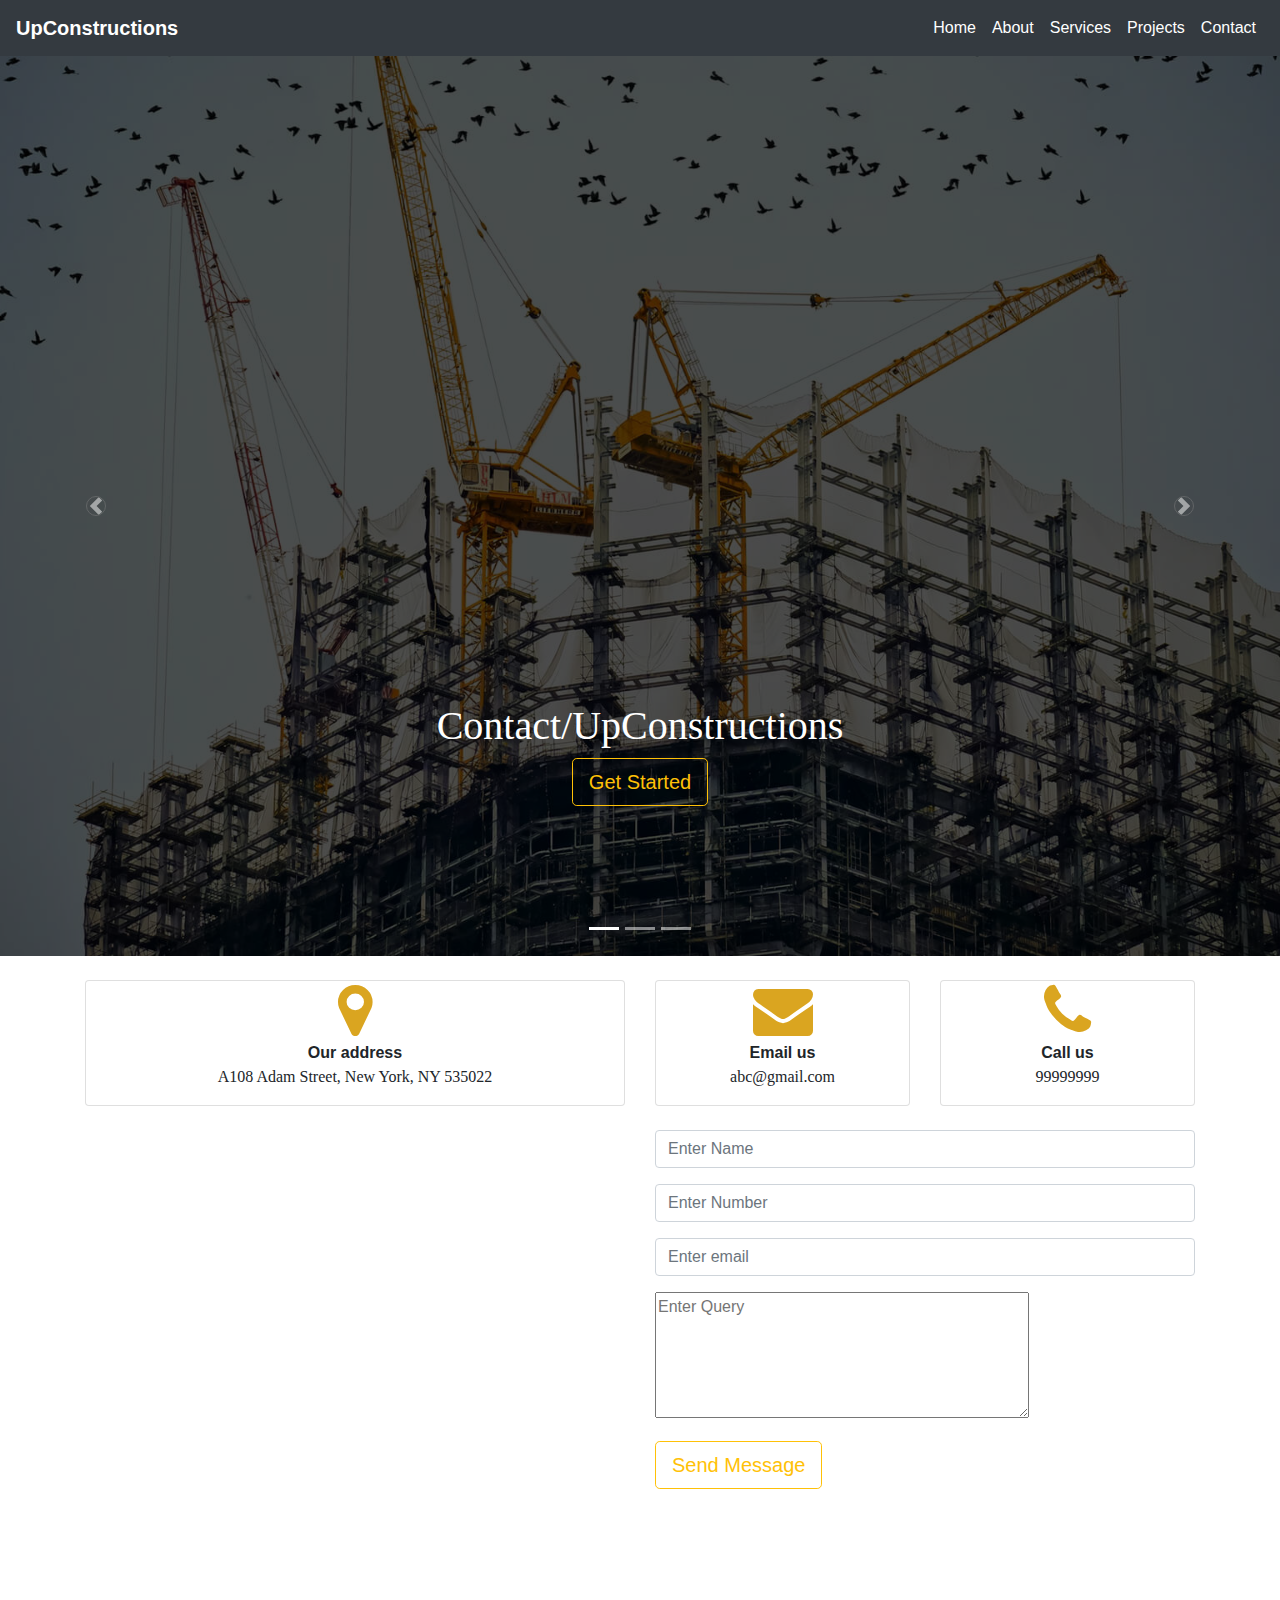
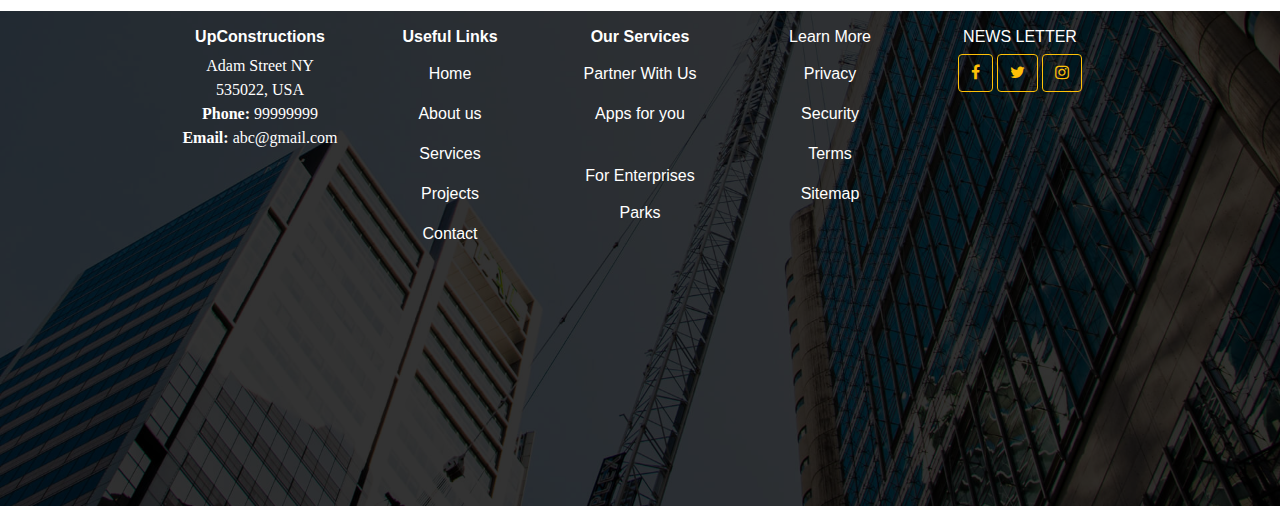
<file: Contact.html>
<!DOCTYPE html>
<html lang="en">
<head>
    <meta charset="UTF-8">
    <meta http-equiv="X-UA-Compatible" content="IE=edge">
    <meta name="viewport" content="width=device-width, initial-scale=1.0">
    <title>Contact</title>
    <link rel="stylesheet" href="styles.css">
    <link rel="icon" href="img/iconImage.png">
    <link rel="stylesheet" href="https://cdn.jsdelivr.net/npm/bootstrap@4.4.1/dist/css/bootstrap.min.css" integrity="sha384-Vkoo8x4CGsO3+Hhxv8T/Q5PaXtkKtu6ug5TOeNV6gBiFeWPGFN9MuhOf23Q9Ifjh" crossorigin="anonymous">
    <link rel="stylesheet" href="https://cdnjs.cloudflare.com/ajax/libs/font-awesome/4.7.0/css/font-awesome.min.css">
</head>
<body>
    <nav class="navbar navbar-expand-lg navbar-dark text-white bg-dark">
        <a class="navbar-brand" href="#">
            <strong>UpConstructions</strong>
        </a>
        <button class="navbar-toggler" type="button" data-toggle="collapse" data-target="#navbarSupportedContent" aria-controls="navbarSupportedContent" aria-expanded="false" aria-label="Toggle navigation">
          <span class="navbar-toggler-icon"></span>
        </button>
      
        <div class="collapse navbar-collapse" id="navbarSupportedContent">
          <ul class="navbar-nav ml-auto">
            <li class="nav-item active">
              <a class="nav-link" href="index.html">Home <span class="sr-only">(current)</span></a>
            </li>
            <li class="nav-item active">
              <a class="nav-link" href="About.html">About</a>
            </li>
            <li class="nav-item active">
                <a class="nav-link" href="Services.html">Services</a>
            </li>
            <li class="nav-item active">
                <a class="nav-link" href="Projects.html">Projects</a>
            </li>
            <li class="nav-item active">
                <a class="nav-link" href="Contact.html">Contact</a>
            </li>
          </ul>
        </div>
      </nav>
        
    
        <div id="myCarousel" class="carousel slide" data-ride="carousel">
            <ol class="carousel-indicators">
                <li data-target="#myCarousel" data-slide-to="0" class="active"></li>
                <li data-target="#myCarousel" data-slide-to="1"></li>
                <li data-target="#myCarousel" data-slide-to="2"></li>
            </ol>
            <div class="carousel-inner">
                <div class="carousel-item active">
                    <div class="overlay-img" style="background-image: url(img/hero-carousel-1.jpg);"></div>
                    <div class="container carousel-container text-center">
                        <h1>Contact/UpConstructions</h1>
                        <a href="index.html" class="btn btn-lg btn-outline-warning">
                            Get Started
                        </a>
                    </div>
                </div>
    
                <div class="carousel-item">
                    <div class="overlay-img" style="background-image: url(img/hero-carousel-2.jpg);"></div>
                    <div class="container carousel-container text-center">
                        <h1>Contact/UpConstructions</h1>
                        <a href="index.html" class="btn btn-lg btn-outline-warning">
                            Get Started
                        </a>
                    </div>
                </div>
    
                <div class="carousel-item">
                    <div class="overlay-img" style="background-image: url(img/hero-carousel-3.jpg);"></div>
                    <div class="container carousel-container text-center">
                        <h1>Contact/UpConstructions</h1>
                        <a href="index.html" class="btn btn-lg btn-outline-warning">
                            Get Started
                        </a>
                    </div>
                </div>
    
                <a href="#myCarousel" class="carousel-control-prev" role="button" data-slide="prev">
                    <span class="sr-only">Previus</span>
                    <span class="carousel-control-prev-icon carousel-icon" aria-hidden="true"></span>
                </a>
                <a href="#myCarousel" class="carousel-control-next" role="button" data-slide="prev">
                    <span class="sr-only">Previus</span>
                    <span class="carousel-control-next-icon carousel-icon" aria-hidden="true"></span>
                </a>
            </div>
        </div>

        <section>
            <div class="container mt-4">
                <div class="row">
                    <div class="col-md-6">
                        <div class="col-md-12">
                            <div class="card text-center bg-white">
                                <i class="fa fa-map-marker" aria-hidden="true" style="font-size: 60px; color: goldenrod;"></i>
                                <strong>Our address</strong>
                                <p>A108 Adam Street, New York, NY 535022</p>
                            </div>
                        </div>
                    </div>
                    <div class="col-md-3">
                        <div class="col-md-12">
                            <div class="card text-center bg-white">
                                <i class="fa fa-envelope" aria-hidden="true" style="font-size: 60px; color: goldenrod;"></i>
                                <strong>Email us</strong>
                                <p>abc@gmail.com</p>
                            </div>
                        </div>
                    </div>
                    <div class="col-md-3">
                        <div class="col-md-12">
                            <div class="card text-center bg-white">
                                <i class="fa fa-phone" aria-hidden="true" style="font-size: 60px; color: goldenrod;"></i>
                                <strong>Call us</strong>
                                <p>99999999</p>
                            </div>
                        </div>
                    </div>
                </div>
            </div>
        </section>

        <section>
            <div class="container mt-4">
                <div class="row">
                    <div class="col-md-6">
                        <div class="col-md-12">
                            <div class="contact-card">
                                <iframe src="https://www.google.com/maps/embed?pb=!1m14!1m12!1m3!1d121821.06281594453!2d78.4596992!3d17.416192!2m3!1f0!2f0!3f0!3m2!1i1024!2i768!4f13.1!5e0!3m2!1sen!2sin!4v1662656323762!5m2!1sen!2sin" width="100%" height="450" style="border:0;" allowfullscreen="" loading="lazy" referrerpolicy="no-referrer-when-downgrade"></iframe>
                            </div>
                        </div>
                    </div>
                    <div class="col-md-6">
                        <div class="col-md-12">
                            <div class="contact-card">
                                <form>
                                    <div class="form-group">
                                        
                                        <input type="email" class="form-control" id="exampleInputEmail1" aria-describedby="emailHelp" placeholder="Enter Name">
                                    </div>
                                    <div class="form-group">
                                        
                                        <input type="email" class="form-control" id="exampleInputEmail1" aria-describedby="emailHelp" placeholder="Enter Number">
                                    </div>
                                    <div class="form-group">
                                    
                                        <input type="email" class="form-control" id="exampleInputEmail1" aria-describedby="emailHelp" placeholder="Enter email">
                                    </div>
                                    <div class="form-group">
                                    
                                        <textarea name="" placeholder="Enter Query" id="" cols="38" rows="5"></textarea>
                                    </div>
                                    <button type="submit" class="btn btn-lg btn-outline-warning">Send Message</button>
                                </form>
                            </div>
                        </div>
                    </div>
                </div>
            </div>
        </section>
        

        
    <footer>
        <div class="footer">
            <div class="overlay-img" style="background-image: url(img/footer-bg.jpg);"></div>
            <div class="container mt-4 justify-content-center text-center">
                <div class="row  text-white">
                    <div class="col-md-1"></div>
                    <div class="col-md-2 mb-5">
                        <p>
                            <h6><strong>UpConstructions</strong></h6>
                             <p> Adam Street
                                NY 535022, USA</span> <br/>
                            <span><strong>Phone: </strong>99999999</span>
                            <span><strong>Email: </strong>abc@gmail.com</span>
                        </p>
                        </p>
                        
                    </div>
                    <div class="col-md-2 mb-5">
                        <p>
                            <h6><strong>Useful Links</strong></h6>
                            <a href="#" class="nav-link text-white">Home</a>
                            <a href="#" class="nav-link text-white">About us</a>
                            <a href="#" class="nav-link text-white">Services</a>
                            <a href="#" class="nav-link text-white">Projects</a>
                            <a href="#" class="nav-link text-white">Contact</a>
                        </p>
                    </div>
                    <div class="col-md-2">
                        <div class="row">
                            <div class="col-md-12">
                                <p>
                                    <h6><strong>Our Services</strong></h6>
                                    <a href="#" class="nav-link text-white">Partner With Us</a>
                                    <a href="#" class="nav-link text-white">Apps for you</a>
                                </p>
                            </div>
                        </div>
                        <div class="row">
                            <div class="col-md-12">
                                <p>
                                    <h6>For Enterprises</h6>
                                    <a href="#" class="nav-link text-white">Parks</a>
                                </p>
                            </div>
                        </div>
                    </div>
                    <div class="col-md-2">
                        <p>
                            <h6>Learn More</h6>
                            <a href="#" class="nav-link text-white">Privacy</a>
                            <a href="#" class="nav-link text-white">Security</a>
                            <a href="#" class="nav-link text-white">Terms</a>
                            <a href="#" class="nav-link text-white">Sitemap</a>
    
                        </p>
                    </div>
                    <div class="col-md-2">
                        <p>
                            <h6>NEWS LETTER</h6>
                            <a href="#" class="btn btn-outline-warning"><i class="fa fa-facebook"></i></a>
                            <a href="#" class="btn btn-outline-warning"><i class="fa fa-twitter"></i></i></a>
                            <a href="#" class="btn btn-outline-warning"><i class="fa fa-instagram"></i></i></a>
                            
                        </p>
                        
                    </div>
                    <div class="col-md-1"></div>
                </div>
            
            </div>
        </div>
    </footer>

<script src="https://code.jquery.com/jquery-3.4.1.slim.min.js" integrity="sha384-J6qa4849blE2+poT4WnyKhv5vZF5SrPo0iEjwBvKU7imGFAV0wwj1yYfoRSJoZ+n" crossorigin="anonymous"></script>
<script src="https://cdn.jsdelivr.net/npm/popper.js@1.16.0/dist/umd/popper.min.js" integrity="sha384-Q6E9RHvbIyZFJoft+2mJbHaEWldlvI9IOYy5n3zV9zzTtmI3UksdQRVvoxMfooAo" crossorigin="anonymous"></script>
<script src="https://cdn.jsdelivr.net/npm/bootstrap@4.4.1/dist/js/bootstrap.min.js" integrity="sha384-wfSDF2E50Y2D1uUdj0O3uMBJnjuUD4Ih7YwaYd1iqfktj0Uod8GCExl3Og8ifwB6" crossorigin="anonymous"></script>
</body>
</html>
</file>
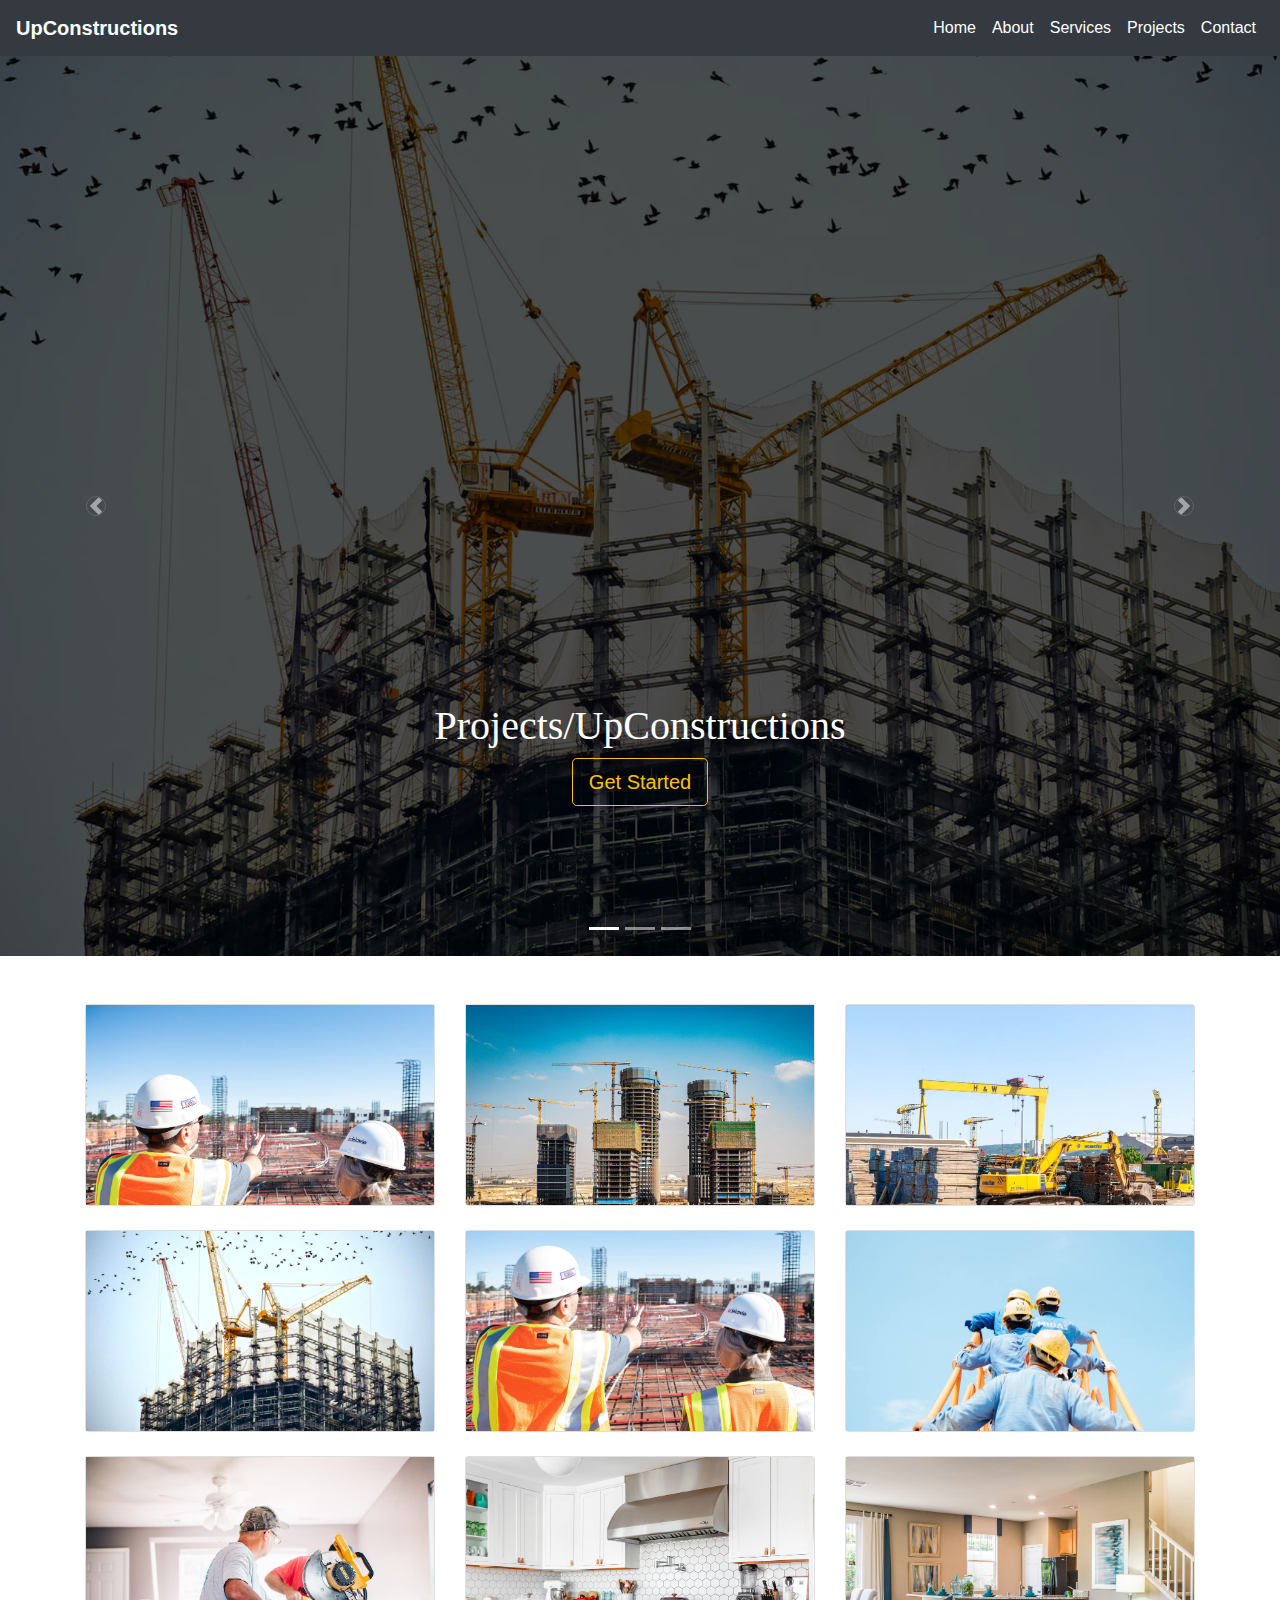
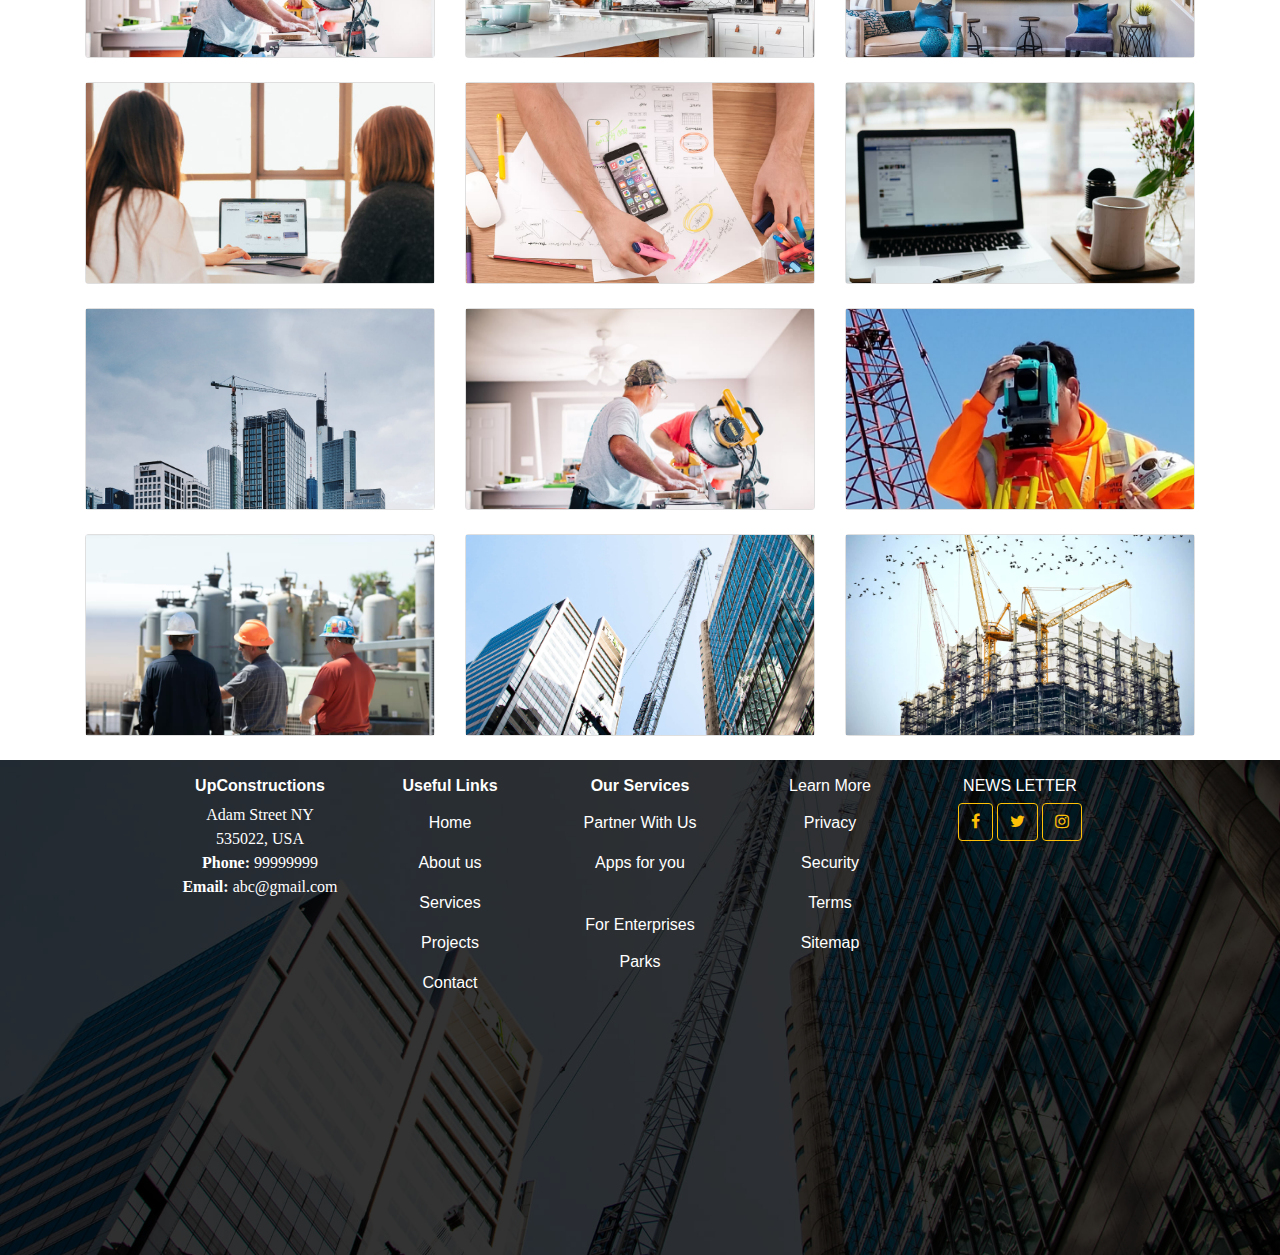
<file: Projects.html>
<!DOCTYPE html>
<html lang="en">
<head>
    <meta charset="UTF-8">
    <meta http-equiv="X-UA-Compatible" content="IE=edge">
    <meta name="viewport" content="width=device-width, initial-scale=1.0">
    <title>Projects</title>
    <link rel="stylesheet" href="styles.css">
    <link rel="icon" href="img/iconImage.png">
    <link rel="stylesheet" href="https://cdn.jsdelivr.net/npm/bootstrap@4.4.1/dist/css/bootstrap.min.css" integrity="sha384-Vkoo8x4CGsO3+Hhxv8T/Q5PaXtkKtu6ug5TOeNV6gBiFeWPGFN9MuhOf23Q9Ifjh" crossorigin="anonymous">
    <link rel="stylesheet" href="https://cdnjs.cloudflare.com/ajax/libs/font-awesome/4.7.0/css/font-awesome.min.css">
</head>
<body>
    <nav class="navbar navbar-expand-lg navbar-dark text-white bg-dark">
        <a class="navbar-brand" href="#">
            <strong>UpConstructions</strong>
        </a>
        <button class="navbar-toggler" type="button" data-toggle="collapse" data-target="#navbarSupportedContent" aria-controls="navbarSupportedContent" aria-expanded="false" aria-label="Toggle navigation">
          <span class="navbar-toggler-icon"></span>
        </button>
      
        <div class="collapse navbar-collapse" id="navbarSupportedContent">
          <ul class="navbar-nav ml-auto">
            <li class="nav-item active">
              <a class="nav-link" href="index.html">Home <span class="sr-only">(current)</span></a>
            </li>
            <li class="nav-item active">
              <a class="nav-link" href="About.html">About</a>
            </li>
            <li class="nav-item active">
                <a class="nav-link" href="Services.html">Services</a>
            </li>
            <li class="nav-item active">
                <a class="nav-link" href="Projects.html">Projects</a>
            </li>
            <li class="nav-item active">
                <a class="nav-link" href="Contact.html">Contact</a>
            </li>
          </ul>
        </div>
      </nav>
        
    
        <div id="myCarousel" class="carousel slide" data-ride="carousel">
            <ol class="carousel-indicators">
                <li data-target="#myCarousel" data-slide-to="0" class="active"></li>
                <li data-target="#myCarousel" data-slide-to="1"></li>
                <li data-target="#myCarousel" data-slide-to="2"></li>
            </ol>
            <div class="carousel-inner">
                <div class="carousel-item active">
                    <div class="overlay-img" style="background-image: url(img/hero-carousel-1.jpg);"></div>
                    <div class="container carousel-container text-center">
                        <h1>Projects/UpConstructions</h1>
                        <a href="index.html" class="btn btn-lg btn-outline-warning">
                            Get Started
                        </a>
                    </div>
                </div>
    
                <div class="carousel-item">
                    <div class="overlay-img" style="background-image: url(img/hero-carousel-2.jpg);"></div>
                    <div class="container carousel-container text-center">
                        <h1>Projects/UpConstructions</h1>
                        <a href="index.html" class="btn btn-lg btn-outline-warning">
                            Get Started
                        </a>
                    </div>
                </div>
    
                <div class="carousel-item">
                    <div class="overlay-img" style="background-image: url(img/hero-carousel-3.jpg);"></div>
                    <div class="container carousel-container text-center">
                        <h1>Projects/UpConstructions</h1>
                        <a href="index.html" class="btn btn-lg btn-outline-warning">
                            Get Started
                        </a>
                    </div>
                </div>
    
                <a href="#myCarousel" class="carousel-control-prev" role="button" data-slide="prev">
                    <span class="sr-only">Previus</span>
                    <span class="carousel-control-prev-icon carousel-icon" aria-hidden="true"></span>
                </a>
                <a href="#myCarousel" class="carousel-control-next" role="button" data-slide="prev">
                    <span class="sr-only">Previus</span>
                    <span class="carousel-control-next-icon carousel-icon" aria-hidden="true"></span>
                </a>
            </div>
        </div>

        <section class="projectsPage">
            <div class="container mt-5">
                <div class="row">
                    <div class="col-md-4">
                        <div class="card">
                            <div class="projectImage" style="background-image: url(img/construction-1.jpg);"></div>
                        </div>
                    </div>
                    <div class="col-md-4">
                        <div class="card">
                            <div class="projectImage" style="background-image: url(img/construction-2.jpg);"></div>
                        </div>
                    </div>
                    <div class="col-md-4">
                        <div class="card">
                            <div class="projectImage" style="background-image: url(img/construction-3.jpg);"></div>
                        </div>
                    </div>
                </div>

                <div class="row mt-4">
                    <div class="col-md-4">
                        <div class="card">
                            <div class="projectImage" style="background-image: url(img/hero-carousel-1.jpg);"></div>
                        </div>
                    </div>
                    <div class="col-md-4">
                        <div class="card">
                            <div class="projectImage" style="background-image: url(img/hero-carousel-2.jpg);"></div>
                        </div>
                    </div>
                    <div class="col-md-4">
                        <div class="card">
                            <div class="projectImage" style="background-image: url(img/hero-carousel-3.jpg);"></div>
                        </div>
                    </div>
                </div>

                <div class="row mt-4">
                    <div class="col-md-4">
                        <div class="card">
                            <div class="projectImage" style="background-image: url(img/remodeling-1.jpg);"></div>
                        </div>
                    </div>
                    <div class="col-md-4">
                        <div class="card">
                            <div class="projectImage" style="background-image: url(img/remodeling-2.jpg);"></div>
                        </div>
                    </div>
                    <div class="col-md-4">
                        <div class="card">
                            <div class="projectImage" style="background-image: url(img/remodeling-3.jpg);"></div>
                        </div>
                    </div>
                </div>

                <div class="row mt-4">
                    <div class="col-md-4">
                        <div class="card">
                            <div class="projectImage" style="background-image: url(img/design-1.jpg);"></div>
                        </div>
                    </div>
                    <div class="col-md-4">
                        <div class="card">
                            <div class="projectImage" style="background-image: url(img/design-2.jpg);"></div>
                        </div>
                    </div>
                    <div class="col-md-4">
                        <div class="card">
                            <div class="projectImage" style="background-image: url(img/design-3.jpg);"></div>
                        </div>
                    </div>
                </div>

                <div class="row mt-4">
                    <div class="col-md-4">
                        <div class="card">
                            <div class="projectImage" style="background-image: url(img/breadcrumbs-bg.jpg);"></div>
                        </div>
                    </div>
                    <div class="col-md-4">
                        <div class="card">
                            <div class="projectImage" style="background-image: url(img/features-1.jpg);"></div>
                        </div>
                    </div>
                    <div class="col-md-4">
                        <div class="card">
                            <div class="projectImage" style="background-image: url(img/features-2.jpg);"></div>
                        </div>
                    </div>
                </div>

                <div class="row mt-4">
                    <div class="col-md-4">
                        <div class="card">
                            <div class="projectImage" style="background-image: url(img/features-4.jpg);"></div>
                        </div>
                    </div>
                    <div class="col-md-4">
                        <div class="card">
                            <div class="projectImage" style="background-image: url(img/footer-bg.jpg);"></div>
                        </div>
                    </div>
                    <div class="col-md-4">
                        <div class="card">
                            <div class="projectImage" style="background-image: url(img/hero-carousel-1.jpg);"></div>
                        </div>
                    </div>
            </div>
            </div>
        </div>
        </section>
        

        
    <footer>
        <div class="footer">
            <div class="overlay-img" style="background-image: url(img/footer-bg.jpg);"></div>
            <div class="container mt-4 justify-content-center text-center">
                <div class="row  text-white">
                    <div class="col-md-1"></div>
                    <div class="col-md-2 mb-5">
                        <p>
                            <h6><strong>UpConstructions</strong></h6>
                             <p> Adam Street
                                NY 535022, USA</span> <br/>
                            <span><strong>Phone: </strong>99999999</span>
                            <span><strong>Email: </strong>abc@gmail.com</span>
                        </p>
                        </p>
                        
                    </div>
                    <div class="col-md-2 mb-5">
                        <p>
                            <h6><strong>Useful Links</strong></h6>
                            <a href="#" class="nav-link text-white">Home</a>
                            <a href="#" class="nav-link text-white">About us</a>
                            <a href="#" class="nav-link text-white">Services</a>
                            <a href="#" class="nav-link text-white">Projects</a>
                            <a href="#" class="nav-link text-white">Contact</a>
                        </p>
                    </div>
                    <div class="col-md-2">
                        <div class="row">
                            <div class="col-md-12">
                                <p>
                                    <h6><strong>Our Services</strong></h6>
                                    <a href="#" class="nav-link text-white">Partner With Us</a>
                                    <a href="#" class="nav-link text-white">Apps for you</a>
                                </p>
                            </div>
                        </div>
                        <div class="row">
                            <div class="col-md-12">
                                <p>
                                    <h6>For Enterprises</h6>
                                    <a href="#" class="nav-link text-white">Parks</a>
                                </p>
                            </div>
                        </div>
                    </div>
                    <div class="col-md-2">
                        <p>
                            <h6>Learn More</h6>
                            <a href="#" class="nav-link text-white">Privacy</a>
                            <a href="#" class="nav-link text-white">Security</a>
                            <a href="#" class="nav-link text-white">Terms</a>
                            <a href="#" class="nav-link text-white">Sitemap</a>
    
                        </p>
                    </div>
                    <div class="col-md-2">
                        <p>
                            <h6>NEWS LETTER</h6>
                            <a href="#" class="btn btn-outline-warning"><i class="fa fa-facebook"></i></a>
                            <a href="#" class="btn btn-outline-warning"><i class="fa fa-twitter"></i></i></a>
                            <a href="#" class="btn btn-outline-warning"><i class="fa fa-instagram"></i></i></a>
                            
                        </p>
                        
                    </div>
                    <div class="col-md-1"></div>
                </div>
            
            </div>
        </div>
    </footer>

<script src="https://code.jquery.com/jquery-3.4.1.slim.min.js" integrity="sha384-J6qa4849blE2+poT4WnyKhv5vZF5SrPo0iEjwBvKU7imGFAV0wwj1yYfoRSJoZ+n" crossorigin="anonymous"></script>
<script src="https://cdn.jsdelivr.net/npm/popper.js@1.16.0/dist/umd/popper.min.js" integrity="sha384-Q6E9RHvbIyZFJoft+2mJbHaEWldlvI9IOYy5n3zV9zzTtmI3UksdQRVvoxMfooAo" crossorigin="anonymous"></script>
<script src="https://cdn.jsdelivr.net/npm/bootstrap@4.4.1/dist/js/bootstrap.min.js" integrity="sha384-wfSDF2E50Y2D1uUdj0O3uMBJnjuUD4Ih7YwaYd1iqfktj0Uod8GCExl3Og8ifwB6" crossorigin="anonymous"></script>
</body>
</html>
</file>
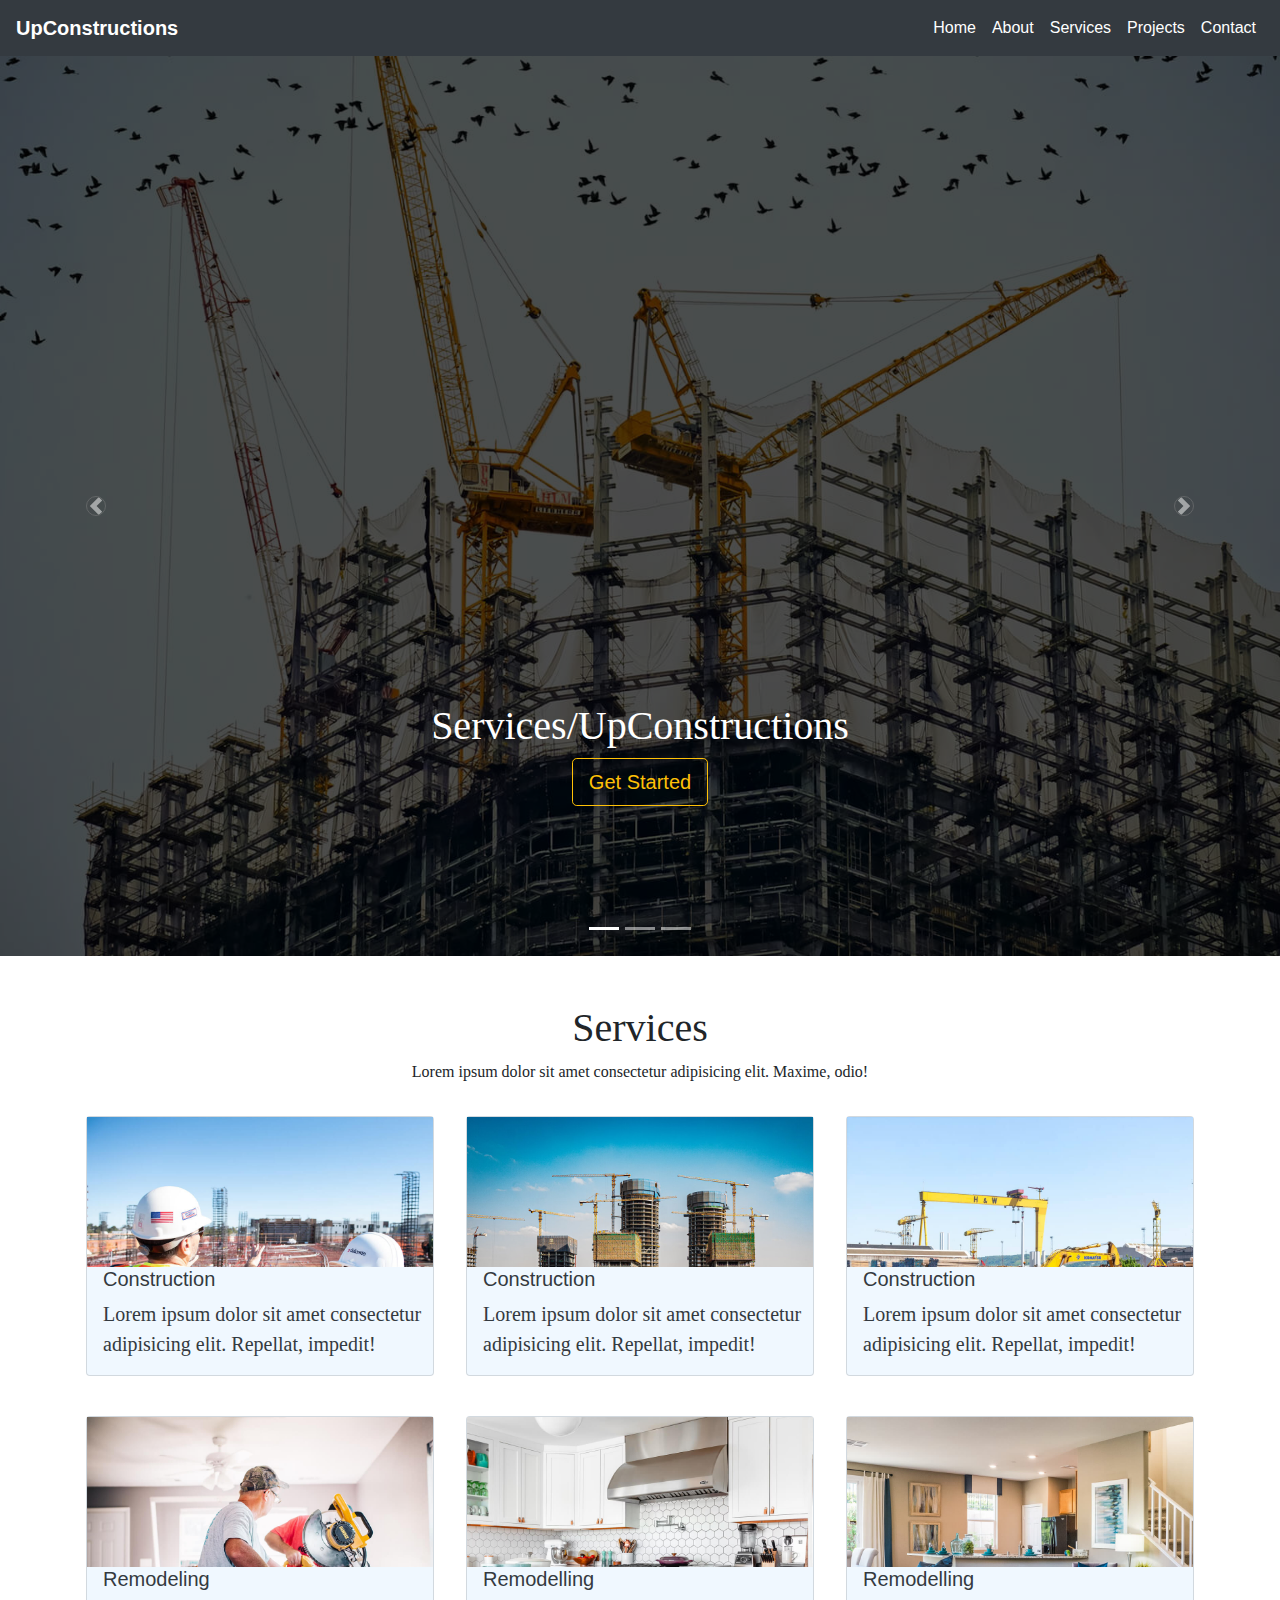
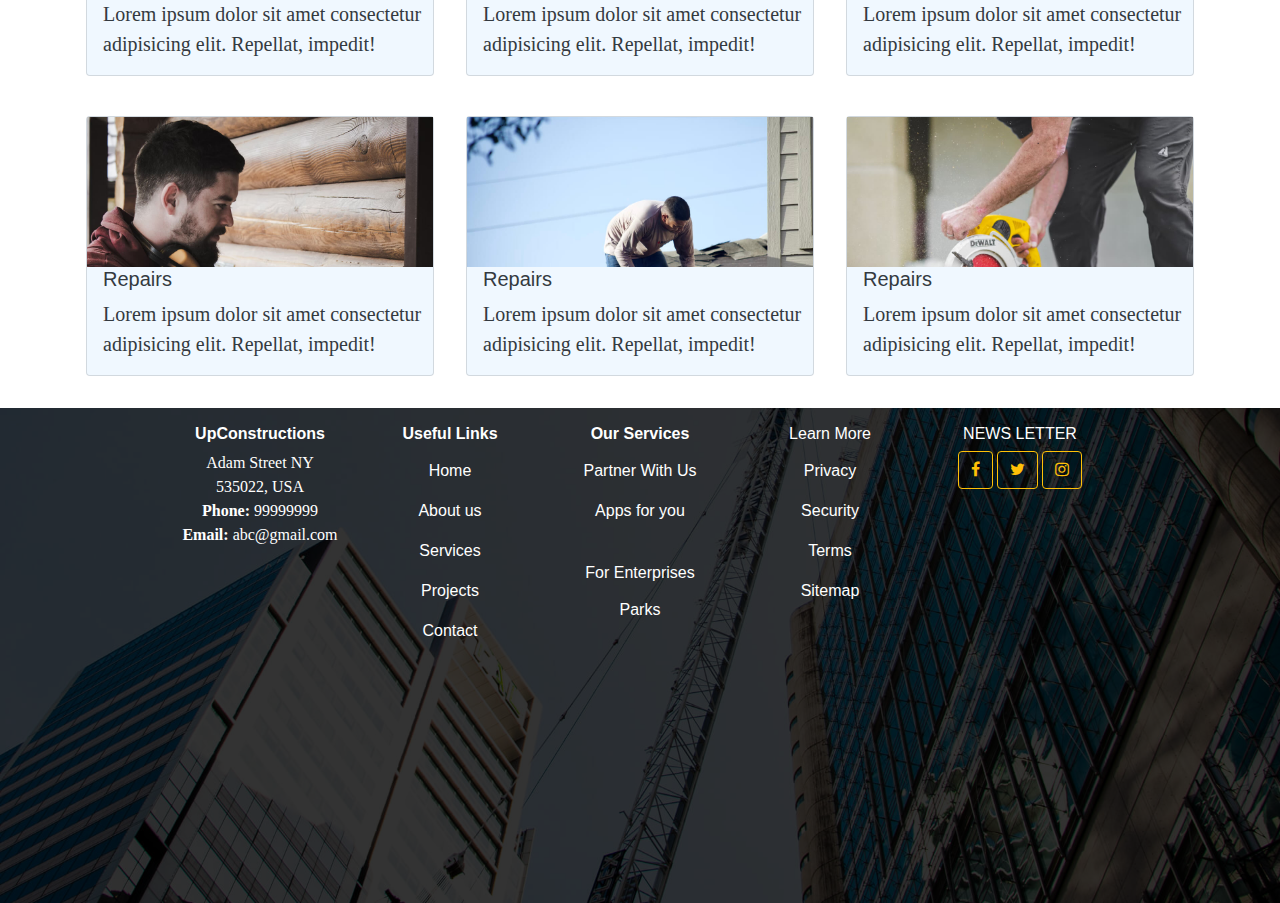
<file: Services.html>
<!DOCTYPE html>
<html lang="en">
<head>
    <meta charset="UTF-8">
    <meta http-equiv="X-UA-Compatible" content="IE=edge">
    <meta name="viewport" content="width=device-width, initial-scale=1.0">
    <title>Services</title>
    <link rel="stylesheet" href="styles.css">
    <link rel="icon" href="img/iconImage.png">
    <link rel="stylesheet" href="https://cdn.jsdelivr.net/npm/bootstrap@4.4.1/dist/css/bootstrap.min.css" integrity="sha384-Vkoo8x4CGsO3+Hhxv8T/Q5PaXtkKtu6ug5TOeNV6gBiFeWPGFN9MuhOf23Q9Ifjh" crossorigin="anonymous">
    <link rel="stylesheet" href="https://cdnjs.cloudflare.com/ajax/libs/font-awesome/4.7.0/css/font-awesome.min.css">
</head>
<body>
    <nav class="navbar navbar-expand-lg navbar-dark text-white bg-dark">
        <a class="navbar-brand" href="#">
            <strong>UpConstructions</strong>
        </a>
        <button class="navbar-toggler" type="button" data-toggle="collapse" data-target="#navbarSupportedContent" aria-controls="navbarSupportedContent" aria-expanded="false" aria-label="Toggle navigation">
          <span class="navbar-toggler-icon"></span>
        </button>
      
        <div class="collapse navbar-collapse" id="navbarSupportedContent">
          <ul class="navbar-nav ml-auto">
            <li class="nav-item active">
              <a class="nav-link" href="index.html">Home <span class="sr-only">(current)</span></a>
            </li>
            <li class="nav-item active">
              <a class="nav-link" href="About.html">About</a>
            </li>
            <li class="nav-item active">
                <a class="nav-link" href="Services.html">Services</a>
            </li>
            <li class="nav-item active">
                <a class="nav-link" href="Projects.html">Projects</a>
            </li>
            <li class="nav-item active">
                <a class="nav-link" href="Contact.html">Contact</a>
            </li>
          </ul>
        </div>
      </nav>
        
    
        <div id="myCarousel" class="carousel slide" data-ride="carousel">
            <ol class="carousel-indicators">
                <li data-target="#myCarousel" data-slide-to="0" class="active"></li>
                <li data-target="#myCarousel" data-slide-to="1"></li>
                <li data-target="#myCarousel" data-slide-to="2"></li>
            </ol>
            <div class="carousel-inner">
                <div class="carousel-item active">
                    <div class="overlay-img" style="background-image: url(img/hero-carousel-1.jpg);"></div>
                    <div class="container carousel-container text-center">
                        <h1>Services/UpConstructions</h1>
                        <a href="index.html" class="btn btn-lg btn-outline-warning">
                            Get Started
                        </a>
                    </div>
                </div>
    
                <div class="carousel-item">
                    <div class="overlay-img" style="background-image: url(img/hero-carousel-2.jpg);"></div>
                    <div class="container carousel-container text-center">
                        <h1>Services/UpConstructions</h1>
                        <a href="index.html" class="btn btn-lg btn-outline-warning">
                            Get Started
                        </a>
                    </div>
                </div>
    
                <div class="carousel-item">
                    <div class="overlay-img" style="background-image: url(img/hero-carousel-3.jpg);"></div>
                    <div class="container carousel-container text-center">
                        <h1>Services/UpConstructions</h1>
                        <a href="index.html" class="btn btn-lg btn-outline-warning">
                            Get Started
                        </a>
                    </div>
                </div>
    
                <a href="#myCarousel" class="carousel-control-prev" role="button" data-slide="prev">
                    <span class="sr-only">Previus</span>
                    <span class="carousel-control-prev-icon carousel-icon" aria-hidden="true"></span>
                </a>
                <a href="#myCarousel" class="carousel-control-next" role="button" data-slide="prev">
                    <span class="sr-only">Previus</span>
                    <span class="carousel-control-next-icon carousel-icon" aria-hidden="true"></span>
                </a>
            </div>
        </div>


        <section id="servicesPage" class="services section-bg">
            <div class="container services-container mt-5">
                <h1 class="text-center">Services</h1>
                <p class="text-center">Lorem ipsum dolor sit amet consectetur adipisicing elit. Maxime, odio!</p>
              <div class="row mt-4">
                <div class="col-md-4">
                    
                        <a href="Services.html" class="nav-link text-dark">
                            <div class="row">
                                    <div class="col-md-12">
                                        <div class="card">
                                            <div class="serviceImage" style="background-image: url(img/construction-1.jpg);">
                                            
                                            </div>
                                            <div class="ml-3">
                                                <h5 class="">Construction</h5>
                                                <p class="lead">Lorem ipsum dolor sit amet consectetur adipisicing elit. Repellat, impedit!</p>
                                            </div>
                                        </div>
                                    </div>
                            </div>
                        </a>
                </div>
                <div class="col-md-4">
                    
                    <a href="Services.html" class="nav-link text-dark">
                        <div class="row">
                                <div class="col-md-12">
                                    <div class="card">
                                        <div class="serviceImage" style="background-image: url(img/construction-2.jpg);">
                                            
                                        </div>
                                        <div class="ml-3">
                                            <h5 class="">Construction</h5>
                                            <p class="lead">Lorem ipsum dolor sit amet consectetur adipisicing elit. Repellat, impedit!</p>
                                        </div>
                                    </div>
                                </div>
                        </div>
                    </a>
                </div>
                <div class="col-md-4">
                    
                    <a href="Services.html" class="nav-link text-dark">
                        <div class="row">
                                <div class="col-md-12">
                                    <div class="card">
                                        <div class="serviceImage" style="background-image: url(img/construction-3.jpg);">
                                            
                                        </div>
                                        <div class="ml-3">
                                            <h5 class="">Construction</h5>
                                            <p class="lead">Lorem ipsum dolor sit amet consectetur adipisicing elit. Repellat, impedit!</p>
                                        </div>
                                    </div>
                                </div>
                        </div>
                    </a>
                </div>
            </div>
            
            <div class="row mt-4 mb-4">
                <div class="col-md-4">
                    
                        <a href="Services.html" class="nav-link text-dark">
                            <div class="row">
                                    <div class="col-md-12">
                                        <div class="card">
                                            <div class="serviceImage" style="background-image: url(img/remodeling-1.jpg);">
                                            
                                            </div>
                                            <div class="ml-3">
                                                <h5 class="">Remodeling</h5>
                                                <p class="lead">Lorem ipsum dolor sit amet consectetur adipisicing elit. Repellat, impedit!</p>
                                            </div>
                                        </div>
                                    </div>
                            </div>
                        </a>
                </div>
                <div class="col-md-4">
                    
                    <a href="Services.html" class="nav-link text-dark">
                        <div class="row">
                                <div class="col-md-12">
                                    <div class="card">
                                        <div class="serviceImage" style="background-image: url(img/remodeling-2.jpg);">
                                            
                                        </div>
                                        <div class="ml-3">
                                            <h5 class="">Remodelling</h5>
                                            <p class="lead">Lorem ipsum dolor sit amet consectetur adipisicing elit. Repellat, impedit!</p>
                                        </div>
                                    </div>
                                </div>
                        </div>
                    </a>
                </div>
                <div class="col-md-4">
                    
                    <a href="Services.html" class="nav-link text-dark">
                        <div class="row">
                                <div class="col-md-12">
                                    <div class="card">
                                        <div class="serviceImage" style="background-image: url(img/remodeling-3.jpg);">
                                            
                                        </div>
                                        <div class="ml-3">
                                            <h5 class="">Remodelling</h5>
                                            <p class="lead">Lorem ipsum dolor sit amet consectetur adipisicing elit. Repellat, impedit!</p>
                                        </div>
                                    </div>
                                </div>
                        </div>
                    </a>
                </div>
            </div>

            <div class="row mt-4 mb-4">
                <div class="col-md-4">
                    
                        <a href="Services.html" class="nav-link text-dark">
                            <div class="row">
                                    <div class="col-md-12">
                                        <div class="card">
                                            <div class="serviceImage" style="background-image: url(img/repairs-1.jpg);">
                                            
                                            </div>
                                            <div class="ml-3">
                                                <h5 class="">Repairs</h5>
                                                <p class="lead">Lorem ipsum dolor sit amet consectetur adipisicing elit. Repellat, impedit!</p>
                                            </div>
                                        </div>
                                    </div>
                            </div>
                        </a>
                </div>
                <div class="col-md-4">
                    
                    <a href="Services.html" class="nav-link text-dark">
                        <div class="row">
                                <div class="col-md-12">
                                    <div class="card">
                                        <div class="serviceImage" style="background-image: url(img/repairs-2.jpg);">
                                            
                                        </div>
                                        <div class="ml-3">
                                            <h5 class="">Repairs</h5>
                                            <p class="lead">Lorem ipsum dolor sit amet consectetur adipisicing elit. Repellat, impedit!</p>
                                        </div>
                                    </div>
                                </div>
                        </div>
                    </a>
                </div>
                <div class="col-md-4">
                    
                    <a href="Services.html" class="nav-link text-dark">
                        <div class="row">
                                <div class="col-md-12">
                                    <div class="card">
                                        <div class="serviceImage" style="background-image: url(img/repairs-3.jpg);">
                                            
                                        </div>
                                        <div class="ml-3">
                                            <h5 class="">Repairs</h5>
                                            <p class="lead">Lorem ipsum dolor sit amet consectetur adipisicing elit. Repellat, impedit!</p>
                                        </div>
                                    </div>
                                </div>
                        </div>
                    </a>
                </div>
            </div>


            </div>
        </section>

        
    <footer>
        <div class="footer">
            <div class="overlay-img" style="background-image: url(img/footer-bg.jpg);"></div>
            <div class="container mt-4 justify-content-center text-center">
                <div class="row  text-white">
                    <div class="col-md-1"></div>
                    <div class="col-md-2 mb-5">
                        <p>
                            <h6><strong>UpConstructions</strong></h6>
                             <p> Adam Street
                                NY 535022, USA</span> <br/>
                            <span><strong>Phone: </strong>99999999</span>
                            <span><strong>Email: </strong>abc@gmail.com</span>
                        </p>
                        </p>
                        
                    </div>
                    <div class="col-md-2 mb-5">
                        <p>
                            <h6><strong>Useful Links</strong></h6>
                            <a href="#" class="nav-link text-white">Home</a>
                            <a href="#" class="nav-link text-white">About us</a>
                            <a href="#" class="nav-link text-white">Services</a>
                            <a href="#" class="nav-link text-white">Projects</a>
                            <a href="#" class="nav-link text-white">Contact</a>
                        </p>
                    </div>
                    <div class="col-md-2">
                        <div class="row">
                            <div class="col-md-12">
                                <p>
                                    <h6><strong>Our Services</strong></h6>
                                    <a href="#" class="nav-link text-white">Partner With Us</a>
                                    <a href="#" class="nav-link text-white">Apps for you</a>
                                </p>
                            </div>
                        </div>
                        <div class="row">
                            <div class="col-md-12">
                                <p>
                                    <h6>For Enterprises</h6>
                                    <a href="#" class="nav-link text-white">Parks</a>
                                </p>
                            </div>
                        </div>
                    </div>
                    <div class="col-md-2">
                        <p>
                            <h6>Learn More</h6>
                            <a href="#" class="nav-link text-white">Privacy</a>
                            <a href="#" class="nav-link text-white">Security</a>
                            <a href="#" class="nav-link text-white">Terms</a>
                            <a href="#" class="nav-link text-white">Sitemap</a>
    
                        </p>
                    </div>
                    <div class="col-md-2">
                        <p>
                            <h6>NEWS LETTER</h6>
                            <a href="#" class="btn btn-outline-warning"><i class="fa fa-facebook"></i></a>
                            <a href="#" class="btn btn-outline-warning"><i class="fa fa-twitter"></i></i></a>
                            <a href="#" class="btn btn-outline-warning"><i class="fa fa-instagram"></i></i></a>
                            
                        </p>
                        
                    </div>
                    <div class="col-md-1"></div>
                </div>
            </div>
        </div>
    </footer>

<script src="https://code.jquery.com/jquery-3.4.1.slim.min.js" integrity="sha384-J6qa4849blE2+poT4WnyKhv5vZF5SrPo0iEjwBvKU7imGFAV0wwj1yYfoRSJoZ+n" crossorigin="anonymous"></script>
<script src="https://cdn.jsdelivr.net/npm/popper.js@1.16.0/dist/umd/popper.min.js" integrity="sha384-Q6E9RHvbIyZFJoft+2mJbHaEWldlvI9IOYy5n3zV9zzTtmI3UksdQRVvoxMfooAo" crossorigin="anonymous"></script>
<script src="https://cdn.jsdelivr.net/npm/bootstrap@4.4.1/dist/js/bootstrap.min.js" integrity="sha384-wfSDF2E50Y2D1uUdj0O3uMBJnjuUD4Ih7YwaYd1iqfktj0Uod8GCExl3Og8ifwB6" crossorigin="anonymous"></script>
</body>
</html>
</file>
<file: styles.css>
h1{
  font-family: Cambria, Cochin, Georgia, Times, 'Times New Roman', serif;
}
p{
  font-family: Cambria, Cochin, Georgia, Times, 'Times New Roman', serif;
}


.navbar .nav-link:hover {
  transform: scale(1.1);
}

.carousel-item{
    height: 100vh;
    background: black;
    position: relative;
    color: white;
}

.carousel-container{
    position: absolute;
    bottom: 0;
    left: 0;
    right: 0;
    padding-bottom: 150px;
}

.carousel-icon{
    height: 50px;
    width: 50px;
    background-color: white;
    border: 1px solid gray;
    border-radius: 50%;
}

.overlay-img{
    position: absolute;
    bottom: 0;
    left: 0;
    right: 0;
    top: 0;
    background-size: cover;
    background-position: center;
    opacity: 0.3;
}

#carousel{
    transform: translate(20px,20px);
}

.getCall{
    height: 500px;
    width: 100%;
    background: rgb(230, 224, 224);
}

.constructions{
    
    width: 100%;
    background: white;
}

.col-md-12{
    padding: 0 !important;
}

.constructions .card-item {
    border: 1px solid rgba(82, 86, 94, 0.2);
    background: #fff;
    position: relative;
    border-radius: 0;
  }

.constructions .card-item .card-bg {
    min-height: 300px;
    background-size: cover;
    background-position: center;
    background-repeat: no-repeat;
  }
  
  .constructions .card-item .card-body {
    padding: 30px;
  }

  .services .service-item {
    padding: 40px;
    background: #fff;
    height: 100%;
  }

  i:hover{
    color: goldenrod;
  }

  .services .indexServices{
    min-height: 150px;
    background-size: cover;
    background-repeat: no-repeat;
    position: relative;
  }
  .services-container .card{
    background: aliceblue;
  }

  .services-container .card:hover {
    transform: scale(1.1);
  }

  .project-card{
    min-height: 150px;
    background-size: cover;
    background-repeat: no-repeat;
    position: relative;
  }

  .projects .col-md-3:hover {
    transform: scale(1.1);
  }

  .footer{
    height: 55vh;
    background: black;
    position: relative;
    color: white;
  }

  .footer .overlay-img{
    position: absolute;
    bottom: 0;
    left: 0;
    right: 0;
    top: 0;
    background-size: cover;
    background-position: center;
    opacity: 0.2;
  }

  

  .team{
    min-height: 250px;
    background-size: cover;
    position: relative;
    background-repeat: no-repeat;
  }

  .servicesPage{
    background-color: rgb(207, 212, 216);
  }

  .serviceImage{
    min-height: 150px;
    background-size: cover;
    position: relative;
    background-repeat: no-repeat;
  }

  .projectImage{
    min-height: 200px;
    background-size: cover;
    position: relative;
    background-repeat: no-repeat;
  }

  .projectImage:hover{
    transform: scale(1.1);
  }
  @media screen and (max-width: 769px) {
    .col-lg-6{
        margin-top: 20px;
    }
    .footer{
        height: 70vh;
        background: black;
        position: relative;
        color: white;
      }
  }

  @media screen and (max-width: 426px){
    .getCall{
        height: 1000px;
        width: 100%;
        background: rgb(230, 224, 224);
    }

    .col-lg-6{
        margin-top: 20px;
    }

    .constructions{
        width: 100%;
        background: white;
    }

    .footer{
        height: 230vh;
        background: black;
        position: relative;
        color: white;
      }



      
  }
</file>
